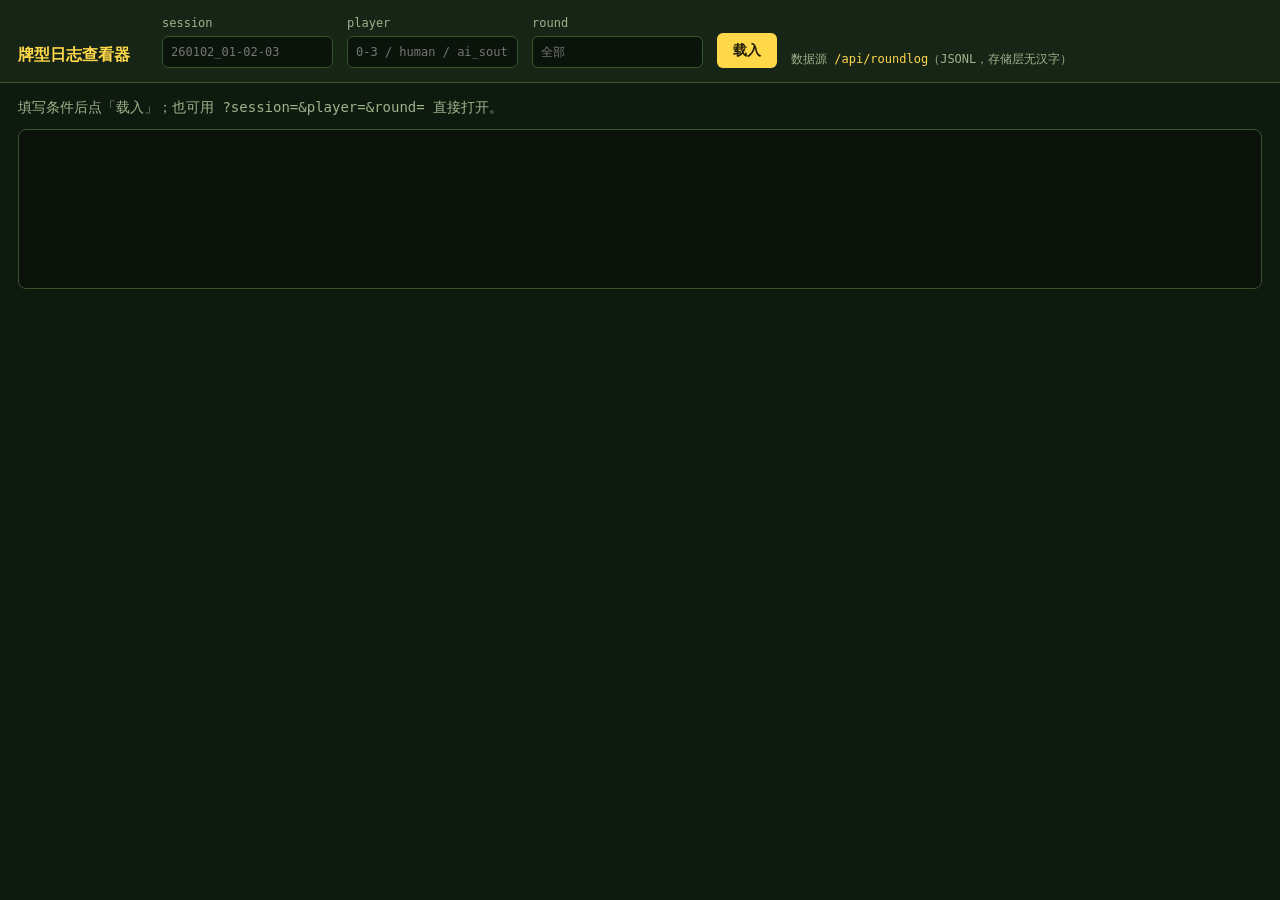
<file: logview.html>
<!DOCTYPE html>
<html lang="zh-CN">
<head>
<meta charset="UTF-8">
<meta name="viewport" content="width=device-width, initial-scale=1.0">
<title>牌型日志查看器 · 七子麻将</title>
<style>
  :root {
    --bg: #0f1a0e;
    --panel: #172516;
    --line: #38532f;
    --text: #e7e2c4;
    --muted: #9fb28c;
    --accent: #ffd84a;
  }
  * { box-sizing: border-box; }
  body {
    margin: 0;
    background: var(--bg);
    color: var(--text);
    font: 14px/1.55 Consolas, "Cascadia Mono", "Microsoft YaHei", monospace;
  }
  header {
    padding: 14px 18px;
    background: var(--panel);
    border-bottom: 1px solid var(--line);
    display: flex;
    flex-wrap: wrap;
    gap: 10px 14px;
    align-items: end;
  }
  h1 { font-size: 16px; margin: 0 18px 0 0; color: var(--accent); font-weight: 600; }
  label { display: flex; flex-direction: column; gap: 3px; color: var(--muted); font-size: 12px; }
  input {
    background: #0b140a;
    color: var(--text);
    border: 1px solid var(--line);
    border-radius: 6px;
    padding: 6px 8px;
    min-width: 130px;
    font: inherit;
  }
  input[type="number"] { min-width: 80px; }
  button {
    background: var(--accent);
    color: #201d08;
    border: 0;
    border-radius: 6px;
    padding: 7px 16px;
    font: inherit;
    font-weight: 600;
    cursor: pointer;
  }
  button:hover { filter: brightness(1.08); }
  main { padding: 14px 18px 40px; }
  #status { color: var(--muted); margin-bottom: 10px; min-height: 20px; }
  #status.error { color: #ff8d7a; }
  pre {
    margin: 0;
    padding: 14px;
    background: #0a1209;
    border: 1px solid var(--line);
    border-radius: 8px;
    overflow: auto;
    white-space: pre-wrap;
    overflow-wrap: anywhere;
    min-height: 160px;
  }
  .hint { color: var(--muted); font-size: 12px; }
  .hint code { color: var(--accent); }
</style>
</head>
<body>
<header>
  <h1>牌型日志查看器</h1>
  <label>session
    <input id="session" placeholder="260102_01-02-03" autocomplete="off">
  </label>
  <label>player
    <input id="player" placeholder="0-3 / human / ai_south" autocomplete="off">
  </label>
  <label>round
    <input id="round" type="number" min="0" step="1" placeholder="全部">
  </label>
  <button id="load">载入</button>
  <span class="hint">数据源 <code>/api/roundlog</code>（JSONL，存储层无汉字）</span>
</header>
<main>
  <div id="status">填写条件后点「载入」；也可用 <code>?session=&amp;player=&amp;round=</code> 直接打开。</div>
  <pre id="out"></pre>
</main>
<script src="src/logRender.js"></script>
<script>
(function () {
  const $ = id => document.getElementById(id);
  const params = new URLSearchParams(location.search);
  $('session').value = params.get('session') || '';
  $('player').value = params.get('player') || '';
  $('round').value = params.get('round') || '';

  function setStatus(text, error) {
    const el = $('status');
    el.textContent = text;
    el.className = error ? 'error' : '';
  }

  async function load() {
    const session = $('session').value.trim();
    const player = $('player').value.trim();
    const round = $('round').value.trim();
    const query = new URLSearchParams();
    if (session) query.set('session', session);
    if (player) query.set('player', player);
    if (round) query.set('round', round);

    setStatus('读取中…');
    $('out').textContent = '';
    try {
      const response = await fetch('/api/roundlog' + (query.toString() ? '?' + query : ''));
      if (!response.ok) throw new Error('HTTP ' + response.status);
      const text = await response.text();
      const events = TiisuLogRender.parseJsonl(text);
      $('out').textContent = TiisuLogRender.renderEvents(events) || '（没有匹配的日志）';
      setStatus('共 ' + events.length + ' 条事件 · ' +
        events.filter(e => e.type === 'round').length + ' 个玩家局日志');
    } catch (error) {
      setStatus('读取失败：' + (error && error.message ? error.message : error), true);
    }
  }

  $('load').addEventListener('click', load);
  document.querySelectorAll('input').forEach(input => {
    input.addEventListener('keydown', event => {
      if (event.key === 'Enter') load();
    });
  });
  if ($('session').value || $('player').value || $('round').value) load();
})();
</script>
</body>
</html>
</file>
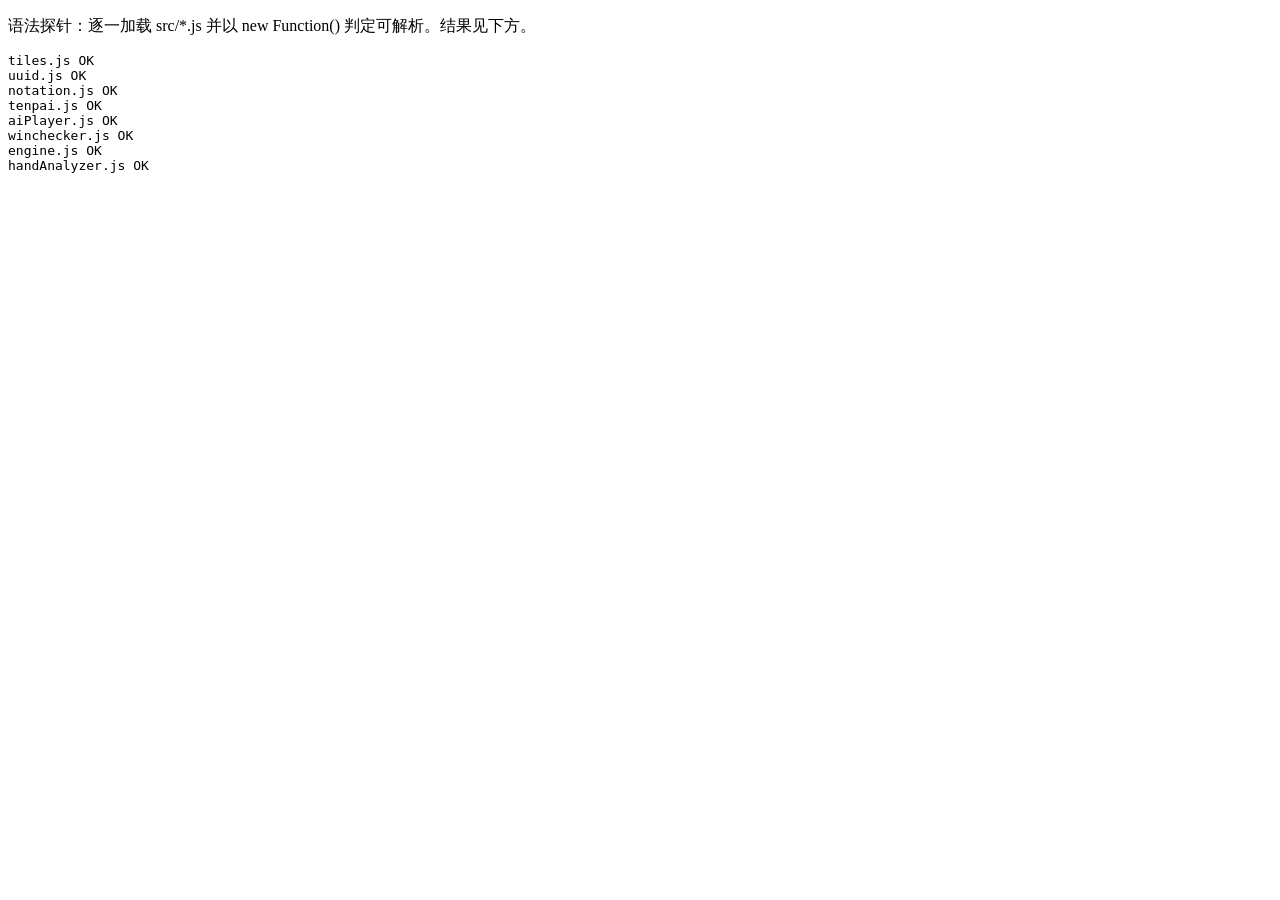
<file: scripts/syntax_probe.html>
<!DOCTYPE html>
<html lang="zh-CN">
<head>
<meta charset="UTF-8">
<title>Syntax Probe · 七子麻将</title>
</head>
<body>
<p>语法探针：逐一加载 src/*.js 并以 new Function() 判定可解析。结果见下方。</p>
<pre id="out">running</pre>
<script>
(async function () {
    var out = document.getElementById('out');
    var files = ['tiles.js', 'uuid.js', 'notation.js', 'tenpai.js',
                 'aiPlayer.js', 'winchecker.js', 'engine.js', 'handAnalyzer.js'];
    var lines = [];
    for (var i = 0; i < files.length; i++) {
        var f = files[i];
        try {
            var t = await (await fetch('../src/' + f + '?ts=' + Date.now())).text();
            if (!t || t.length < 10) { lines.push(f + ' ERROR: empty response'); continue; }
            new Function(t);
            lines.push(f + ' OK');
        } catch (e) {
            lines.push(f + ' ERROR: ' + (e && e.message ? e.message : String(e)));
        }
    }
    out.textContent = lines.join('\n');
})();
</script>
</body>
</html>
</file>
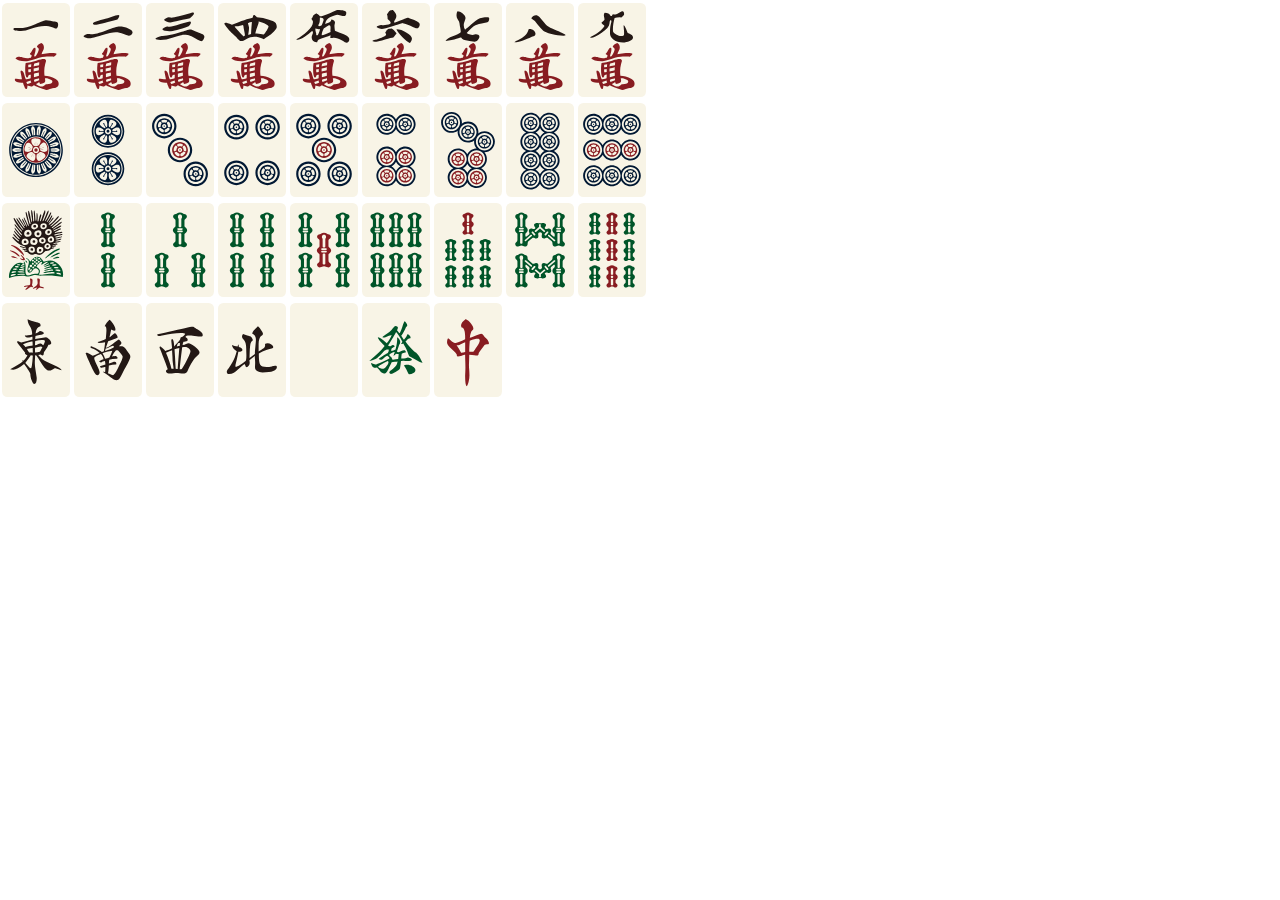
<file: scripts/tile_atlas.html>
<!DOCTYPE html>
<html><head><meta charset="UTF-8">
<title>tile atlas</title>
<style>
  html,body{margin:0;padding:0;background:transparent;}
  #grid{display:grid;grid-template-columns:repeat(9,72px);grid-auto-rows:100px;gap:0;}
  .cell{width:72px;height:100px;display:flex;align-items:center;justify-content:center;}
  .cell img{width:68px;height:auto;image-rendering:auto;}
</style></head>
<body>
<div id="grid"></div>
<script>
// 34 张牌：1-9m / 1-9p / 1-9s / 1-7z，按固定顺序铺成 9×4 网格（最后一格空）
(function(){
  const ids=[];
  for(const s of ['m','p','s']) for(let n=1;n<=9;n++) ids.push(n+s);
  for(let n=1;n<=7;n++) ids.push(n+'z');
  const g=document.getElementById('grid');
  for(const id of ids){
    const c=document.createElement('div'); c.className='cell';
    const img=document.createElement('img'); img.src='/mj_tiles/'+id+'.svg'; img.alt=id;
    c.appendChild(img); g.appendChild(c);
  }
  window.__TILES__ = ids;
})();
</script>
</body></html>
</file>
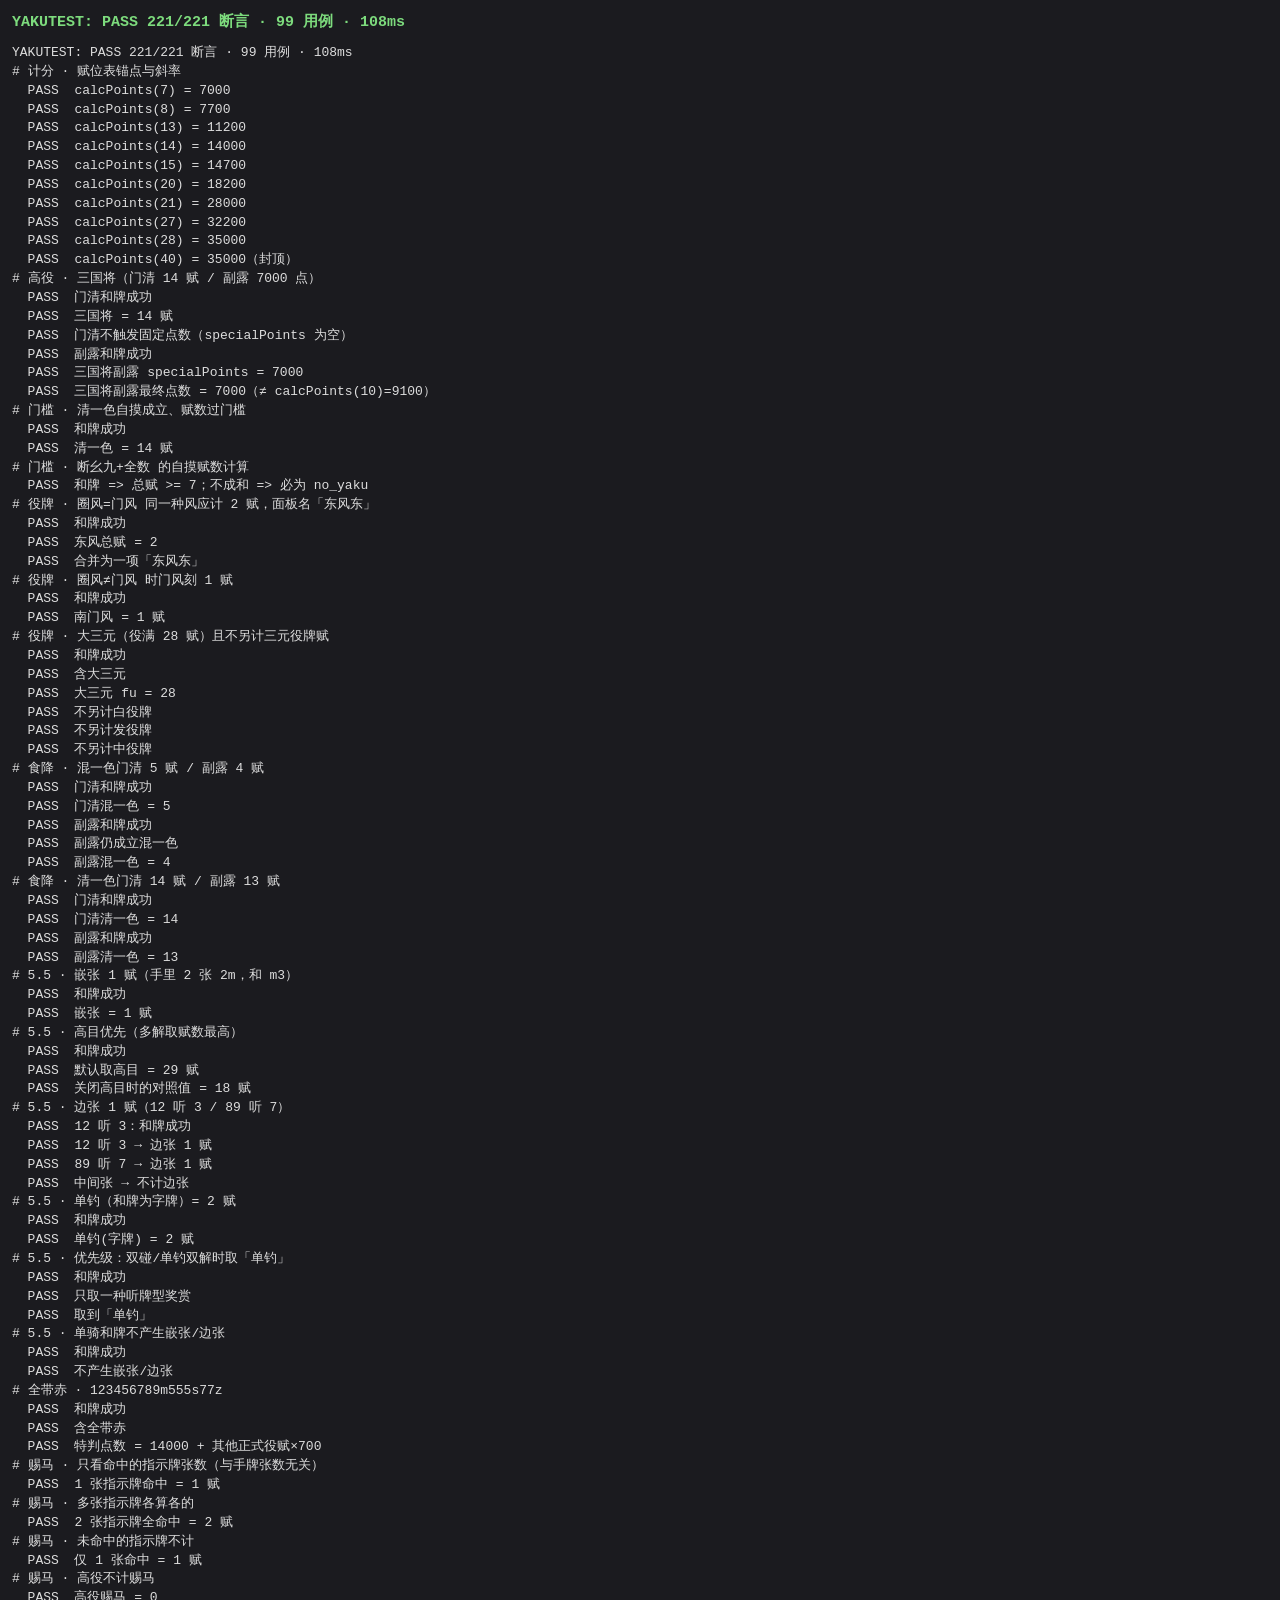
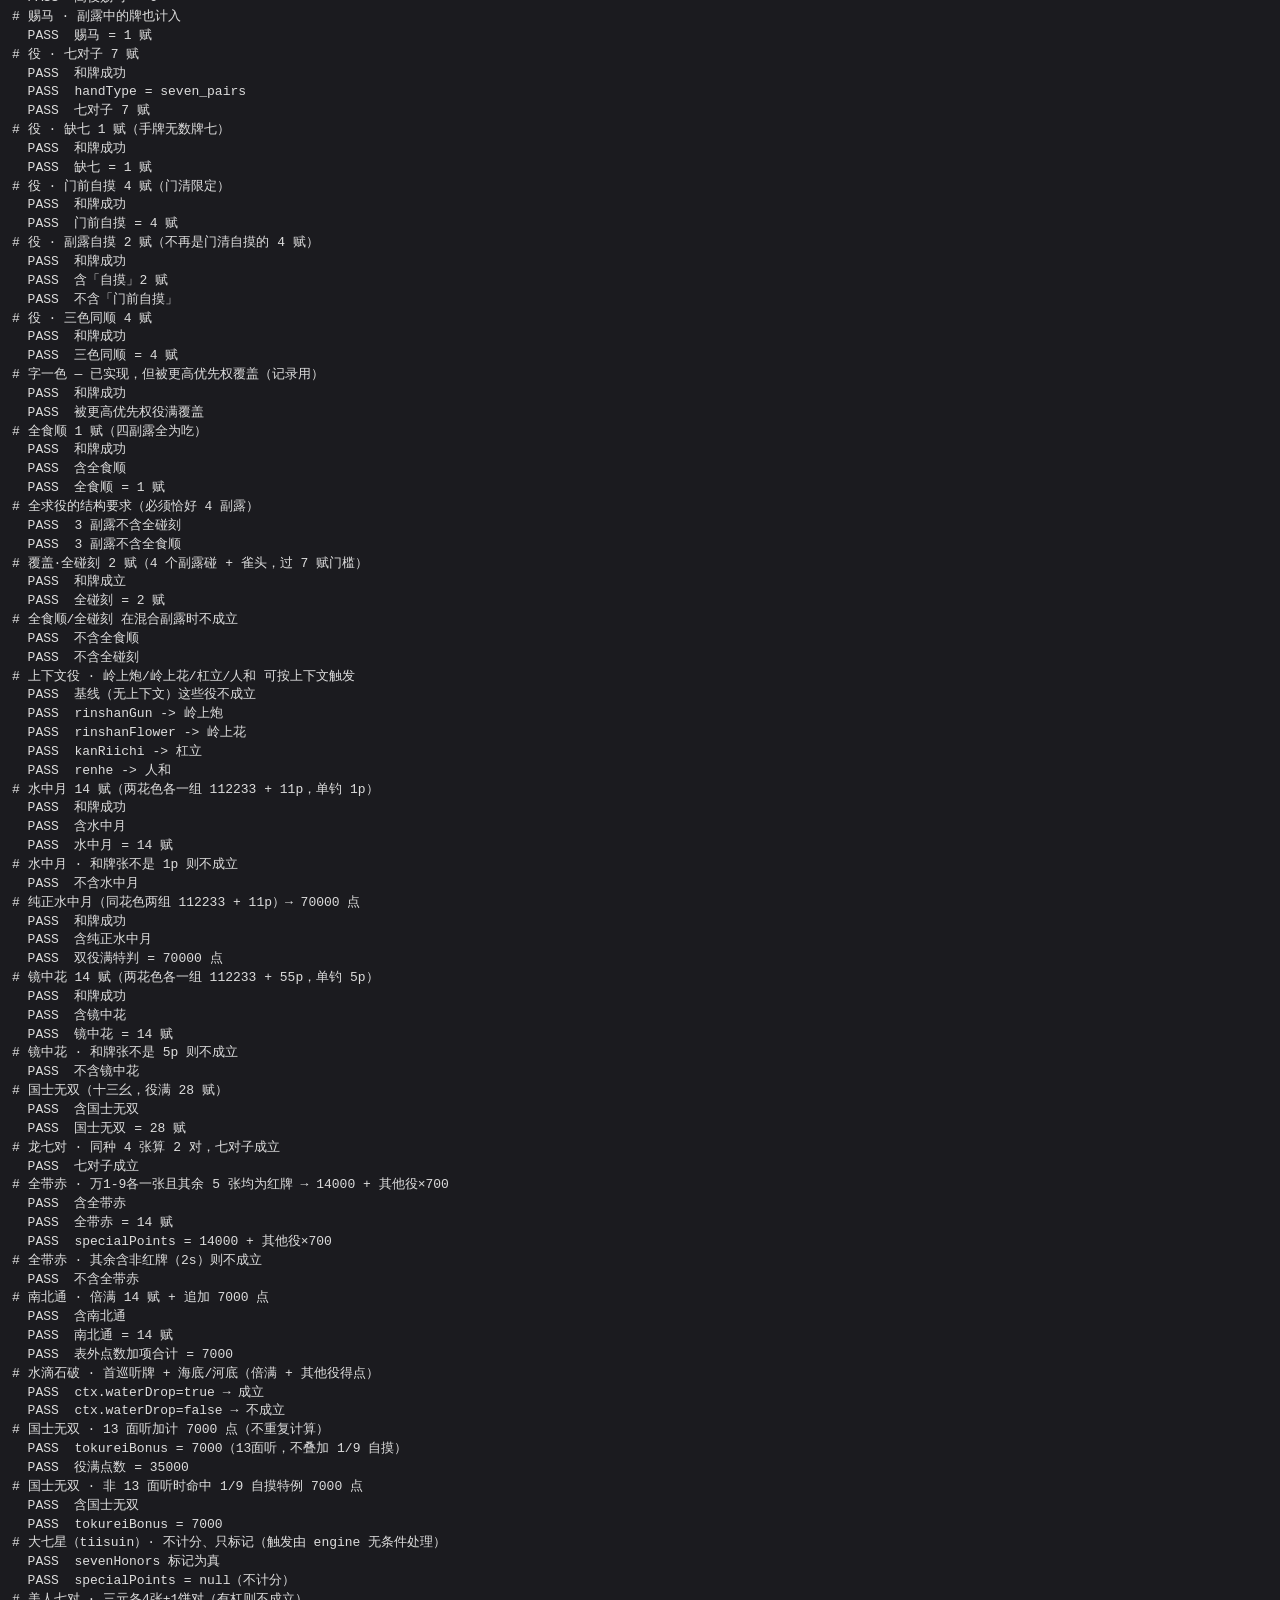
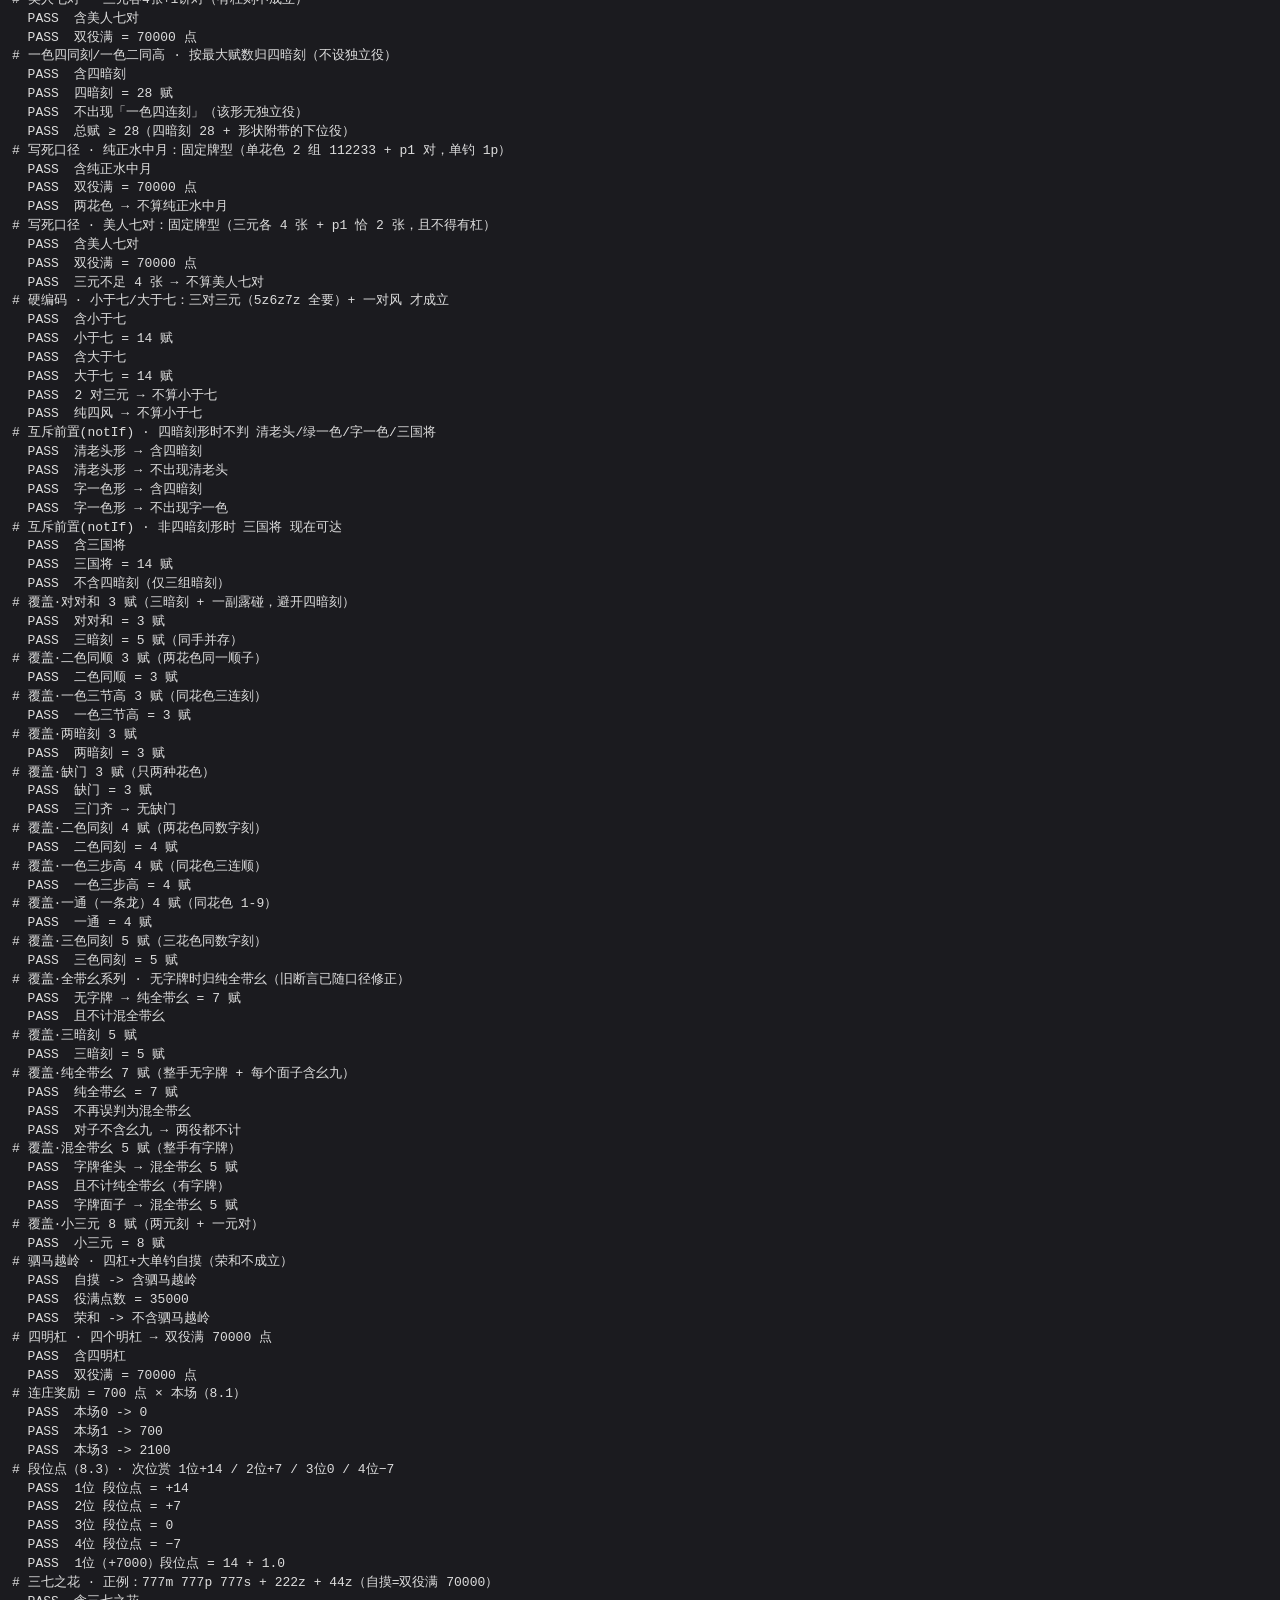
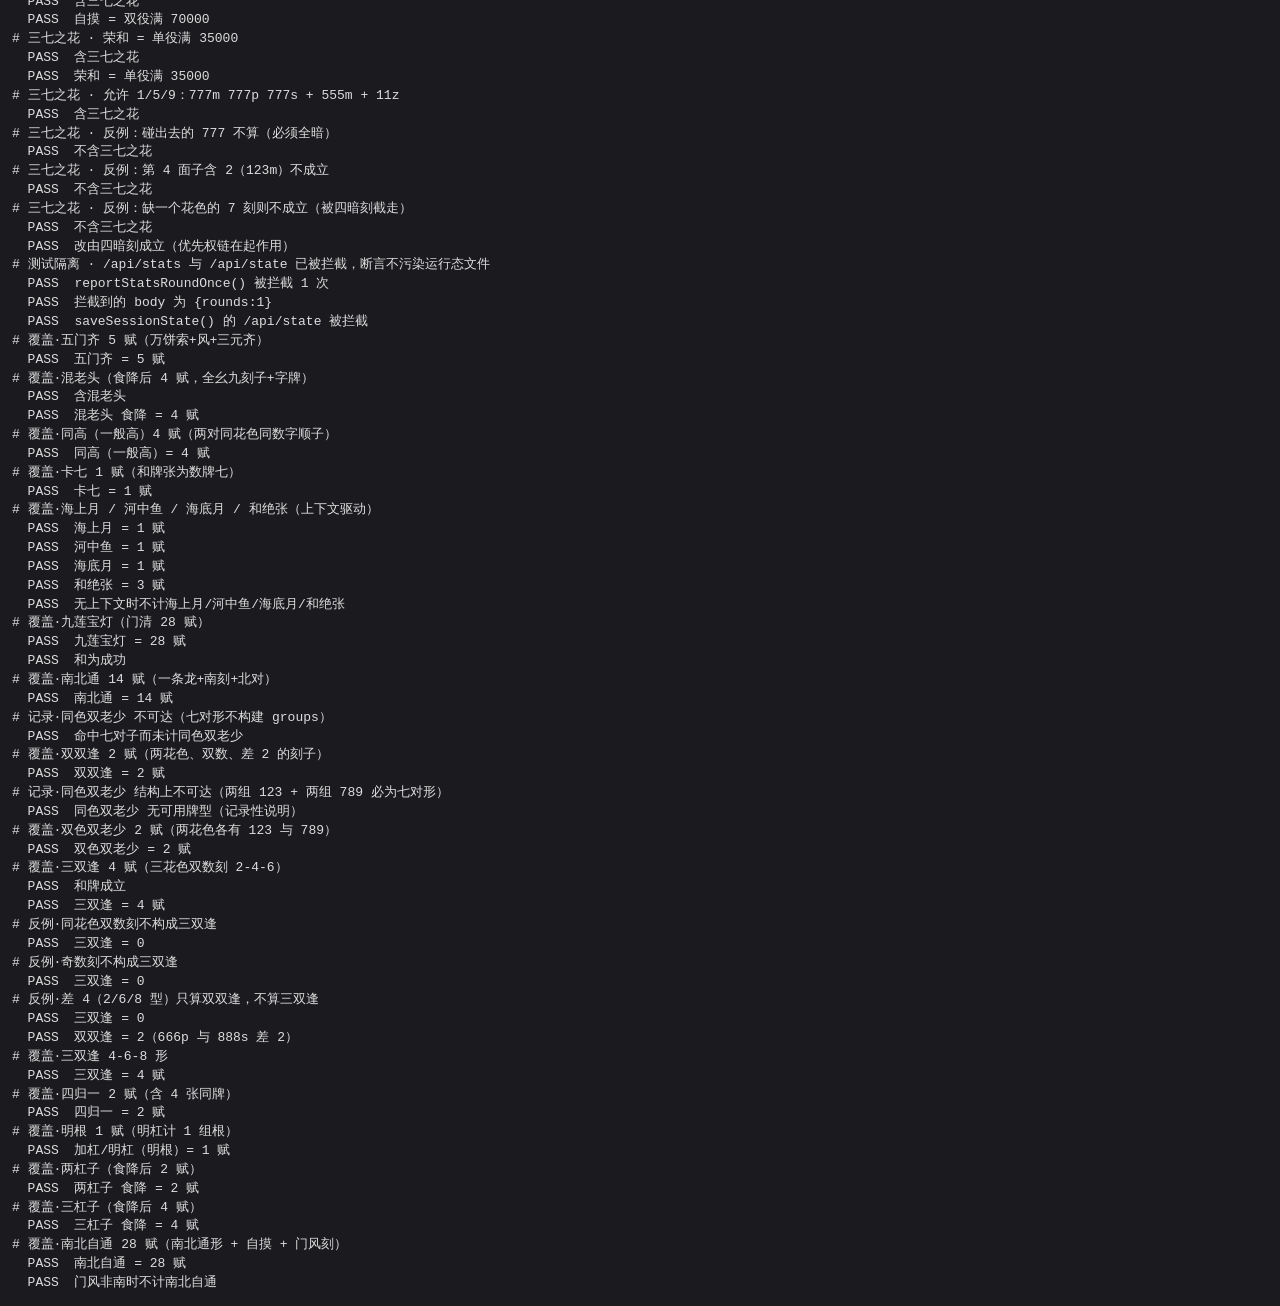
<file: scripts/yaku_test.html>
<!DOCTYPE html>
<html lang="zh-CN">
<head>
<meta charset="utf-8">
<title>yaku_test — 七子麻将判役与计分断言</title>
<style>
    body { background:#1b1b1f; color:#ddd; font-family:Consolas,monospace; font-size:13px; margin:12px; }
    #summary { font-size:15px; font-weight:bold; margin-bottom:8px; }
    #out { white-space:pre-wrap; line-height:1.45; }
    .pass { color:#7ddb7d; }
    .fail { color:#ff7b7b; }
</style>
</head>
<body>
<div id="summary">running</div>
<pre id="out">running</pre>

<script>
// ══════════════════════════════════════════════════════════════
// yaku_test.html — 判役与计分断言（无 Node.js，走无头 Edge）
//
// 加载：按依赖顺序用真实 <script src> 加载纯逻辑层
//   （tiles / notation / winchecker / engine），不触碰 index.html 的装配与渲染。
//   注意：不能用 eval 加载——函数声明与 class 不会挂到 window 上。
//
// 输出写入 <pre id="out">，由 scripts/run_yaku_test.ps1 解析。
// 首行固定：YAKUTEST: PASS|FAIL 通过数/总数 断言 · N 用例 · Mms
//
// 编写用例的硬性约定（踩过坑，务必遵守）：
//   1) ytBuild 拼出的张数必须使【全手 = 14 + 杠数】：
//        无副露 13 + 和牌张 = 14；1 副露 11 + 3 + 1 = 14；2 副露 8 + 6 + 1 = 14。
//      （checkWin 的 "期望 14" 是【和牌后】口径：暗手 + 副露张数）
//   2) 和牌张在暗手里不能已有 4 张，否则会凑出第 5 张。
//   3) 判役未实现时 success=false，所以每条用例都要有"和牌成功"这类结构断言，
//      否则只断言"含某役"会假通过。
//   4) 5.5 听牌型奖赏 / 赐马 是【表外赋】：面板役名后带「※」，按 700 点/个直接加，不查表。
// ══════════════════════════════════════════════════════════════
const YT_FILES = ['tiles.js', 'notation.js', 'winchecker.js', 'engine.js'];

function ytLoadFile(file) {
    return new Promise((resolve, reject) => {
        const s = document.createElement('script');
        s.src = '../src/' + file + '?t=' + Date.now();
        s.onload = () => resolve();
        s.onerror = () => reject(new Error('加载失败: ' + file));
        document.head.appendChild(s);
    });
}
async function ytLoad() { for (const f of YT_FILES) await ytLoadFile(f); }

// ── 测试隔离：拦截 /api/stats 与 /api/state ──
// 断言会真实调用 engine 的 reportStats*() / saveSessionState()，若不拦截就会把
// 累计统计写进 stats.json、把会话存档写进 state.json，
// 导致「跑一次测试 = 运行态被改」。这里把这些端点换成内存桩，只记录调用不落盘。
const YT_STATS_CALLS = [];
const YT_STATE_CALLS = [];
function ytStubNet() {
    const orig = window.fetch.bind(window);
    window.fetch = function (url, opts) {
        try {
            if (typeof url === 'string') {
                const stub = { ok: true, status: 200,
                    json: function () { return Promise.resolve({}); },
                    text: function () { return Promise.resolve('{}'); } };
                if (url.indexOf('/api/stats') !== -1) {
                    let body = {};
                    try { body = JSON.parse((opts && opts.body) || '{}'); } catch (e) {}
                    YT_STATS_CALLS.push(body);
                    return Promise.resolve(stub);
                }
                if (url.indexOf('/api/state') !== -1) {
                    let body = {};
                    try { body = JSON.parse((opts && opts.body) || '{}'); } catch (e) {}
                    YT_STATE_CALLS.push(body);
                    return Promise.resolve(stub);
                }
            }
        } catch (e) {}
        return orig(url, opts);
    };
}

// ── 断言框架 ──
const YT = { cases: [], pass: 0, fail: 0, lines: [] };
function ytT(name, fn) { YT.cases.push({ name, fn }); }
function ytEq(name, actual, expected) {
    const a = JSON.stringify(actual), e = JSON.stringify(expected);
    if (a === e) { YT.pass++; YT.lines.push('  PASS  ' + name); }
    else { YT.fail++; YT.lines.push('  FAIL  ' + name + '\n          期望: ' + e + '\n          实际: ' + a); }
}
function ytOk(name, cond, detail) {
    if (cond) { YT.pass++; YT.lines.push('  PASS  ' + name); }
    else { YT.fail++; YT.lines.push('  FAIL  ' + name + (detail != null ? '\n          细节: ' + detail : '')); }
}

// ── 牌与手牌构造 ──
function ytTile(id) {
    const suit = id[0], rest = id.slice(1);
    return suit === 'z' ? { suit:'z', num:rest, id:id } : { suit:suit, num:parseInt(rest,10), id:id };
}
function ytBuild() {
    const out = [];
    for (let i = 0; i < arguments.length; i += 2) {
        const suit = arguments[i], nums = String(arguments[i + 1]);
        for (const ch of nums) out.push(ytTile(suit + ch));
    }
    return out;
}
function ytMeld(type, spec) {
    let tiles = [];
    if (/^z[1-7]$/.test(spec)) {
        const n = (type === 'pon') ? 3 : 4;
        for (let i = 0; i < n; i++) tiles.push(ytTile(spec));
    } else {
        for (const t of parseTileString(spec)) tiles.push(t);
        tiles = tiles.slice(0, 3);
    }
    return { type, tiles };
}

// ── 调用判役 ──
function ytCheck(o) {
    const melds = o.melds || [];
    const win = o.winTile ? ytTile(o.winTile) : null;
    const hand = o.hand.slice();
    if (win) {
        const pos = hand.findIndex(t => t.id === win.id);
        if (pos === -1) throw new Error('用例错误：和牌张 ' + o.winTile + ' 不在最终暗手中');
        hand.splice(pos, 1);
        hand.push(win);
    }
    const ankan = melds.filter(m => m.type === 'ankan').length;
    const minkan = melds.filter(m => m.type === 'minkan' || m.type === 'kakan').length;
    // o.ctx 可覆盖/补充 winCtx（用于验证岭上炮/岭上花/杠立/人和 这类上下文驱动的役）
    const ctx = Object.assign({ seaMoon:false, haiDei:false, riverFish:false, lastTileVisible:0,
        seatWind:o.seatWind || 'east', roundWind:o.roundWind || 'east',  }, o.ctx || {});
    return YT.checker.checkWin(
        hand, !!o.selfDraw, melds.length > 0 || minkan > 0,
        ankan, minkan, melds, [],
        !!o.firstTurn, [], win, ctx
    );
}

function ytFuOf(r, name) { const h = (r.activeYaku || []).find(y => y.name === name); return h ? h.fu : 0; }
function ytHas(r, name) { return (r.activeYaku || []).some(y => y.name === name); }
function ytNames(r) { return (r.activeYaku || []).map(y => y.name).join(','); }
function ytBrief(r) { return 'success=' + r.success + ' fu=' + r.totalFu + ' type=' + r.handType + ' yaku=[' + ytNames(r) + '] msg=' + r.msg; }

// ══════════════════════════════════════════════════════════════
// 用例
// ══════════════════════════════════════════════════════════════
function ytDefineCases() {

    // ══════ 1. 点数查表 ══════
    ytT('计分 · 赋位表锚点与斜率', () => {
        const g = YT.gameFactory();
        ytEq('calcPoints(7) = 7000',   g.calcPoints(7), 7000);
        ytEq('calcPoints(8) = 7700',   g.calcPoints(8), 7700);
        ytEq('calcPoints(13) = 11200', g.calcPoints(13), 11200);
        ytEq('calcPoints(14) = 14000', g.calcPoints(14), 14000);
        ytEq('calcPoints(15) = 14700', g.calcPoints(15), 14700);
        ytEq('calcPoints(20) = 18200', g.calcPoints(20), 18200);
        ytEq('calcPoints(21) = 28000', g.calcPoints(21), 28000);
        ytEq('calcPoints(27) = 32200', g.calcPoints(27), 32200);
        ytEq('calcPoints(28) = 35000', g.calcPoints(28), 35000);
        ytEq('calcPoints(40) = 35000（封顶）', g.calcPoints(40), 35000);
    });

    // ══════ 1.5 高得点役：三国将（副露固定点数）══════
    // 对应 260926 修复 A1：规则书 6.1「三国将 14 赋；副露记 7000 点」。
    ytT('高役 · 三国将（门清 14 赋 / 副露 7000 点）', () => {
        const g = YT.gameFactory();
        // 门清：三花色 258 刻 + 顺子 + 雀头
        const r1 = ytCheck({ hand: ytBuild('m',222,'p',555,'s',888,'m',123,'z',11), selfDraw:false, winTile:'z1' });
        ytOk('门清和牌成功', r1.success, ytBrief(r1));
        ytEq('三国将 = 14 赋', ytFuOf(r1, '三国将'), 14);
        ytOk('门清不触发固定点数（specialPoints 为空）', r1.specialPoints == null, 'specialPoints=' + r1.specialPoints);
        // 副露：吃 123m，其余相同 → 应固定 7000 点（不走赋位表、不叠表外赋）
        const r2 = ytCheck({ hand: ytBuild('m',222,'p',555,'s',888,'z',11), selfDraw:false, winTile:'z1',
            melds:[ytMeld('chi','123m')] });
        ytOk('副露和牌成功', r2.success, ytBrief(r2));
        ytEq('三国将副露 specialPoints = 7000', r2.specialPoints, 7000);
        ytEq('三国将副露最终点数 = 7000（≠ calcPoints(10)=9100）', g.calcFinalPoints(r2, r2.totalFu), 7000);
    });

    // ══════ 2. 起和门槛 ══════
    ytT('门槛 · 清一色自摸成立、赋数过门槛', () => {        const r = ytCheck({ hand: ytBuild('m',123,'m',234,'m',45678955), selfDraw:true, winTile:'m4' });
        ytOk('和牌成功', r.success, ytBrief(r));
        ytEq('清一色 = 14 赋', ytFuOf(r, '清一色'), 14);
    });

    ytT('门槛 · 断幺九+全数 的自摸赋数计算', () => {
        const r = ytCheck({ hand: ytBuild('m',123,'m',456,'m',789,'p',234,'s',55), selfDraw:true, winTile:'m4' });
        ytOk('和牌 => 总赋 >= 7；不成和 => 必为 no_yaku',
            r.success ? r.totalFu >= 7 : r.reason === 'no_yaku', ytBrief(r) + ' reason=' + r.reason);
    });

    // ══════ 3. 役牌 ══════
    ytT('役牌 · 圈风=门风 同一种风应计 2 赋，面板名「东风东」', () => {
        const r = ytCheck({ hand: ytBuild('m',123,'m',456,'m',456,'z',11155), selfDraw:false, winTile:'m4',
            seatWind:'east', roundWind:'east' });
        ytOk('和牌成功', r.success, ytBrief(r));
        const windFu = (r.activeYaku || []).filter(y => /东/.test(y.name)).reduce((a,y)=>a+y.fu, 0);
        ytEq('东风总赋 = 2', windFu, 2);
        ytOk('合并为一项「东风东」', ytHas(r, '东风东'), ytNames(r));
    });

    ytT('役牌 · 圈风≠门风 时门风刻 1 赋', () => {
        const r = ytCheck({ hand: ytBuild('m',123,'m',456,'m',789,'z',22255), selfDraw:false, winTile:'m4',
            seatWind:'south', roundWind:'east' });
        ytOk('和牌成功', r.success, ytBrief(r));
        ytEq('南门风 = 1 赋', ytFuOf(r, '南役牌'), 1);
    });

    ytT('役牌 · 大三元（役满 28 赋）且不另计三元役牌赋', () => {
        const r = ytCheck({ hand: ytBuild('m',123,'m',55,'z',555666777), selfDraw:false, winTile:'m3',
            seatWind:'east', roundWind:'east' });
        ytOk('和牌成功', r.success, ytBrief(r));
        ytOk('含大三元', ytHas(r, '大三元'), ytNames(r));
        ytEq('大三元 fu = 28', ytFuOf(r, '大三元'), 28);
        ytEq('不另计白役牌', ytFuOf(r, '白役牌'), 0);
        ytEq('不另计发役牌', ytFuOf(r, '发役牌'), 0);
        ytEq('不另计中役牌', ytFuOf(r, '中役牌'), 0);
    });

    // ══════ 4. 食降 ══════
    ytT('食降 · 混一色门清 5 赋 / 副露 4 赋', () => {
        const r1 = ytCheck({ hand: ytBuild('m',123,'m',456,'m',789,'z',111,'z',22), selfDraw:false, winTile:'z2' });
        ytOk('门清和牌成功', r1.success, ytBrief(r1));
        ytEq('门清混一色 = 5', ytFuOf(r1, '混一色'), 5);

        const r2 = ytCheck({ hand: ytBuild('m',123,'m',456,'m',789,'z',11), selfDraw:false, winTile:'m4',
            melds:[ytMeld('pon','z5')] });
        ytOk('副露和牌成功', r2.success, ytBrief(r2));
        ytOk('副露仍成立混一色', ytHas(r2, '混一色'), ytNames(r2));
        ytEq('副露混一色 = 4', ytFuOf(r2, '混一色'), 4);
    });

    ytT('食降 · 清一色门清 14 赋 / 副露 13 赋', () => {
        const r1 = ytCheck({ hand: ytBuild('m',123,'m',234,'m',45678955), selfDraw:false, winTile:'m4' });
        ytOk('门清和牌成功', r1.success, ytBrief(r1));
        ytEq('门清清一色 = 14', ytFuOf(r1, '清一色'), 14);

        const r2 = ytCheck({ hand: ytBuild('m',123,'m',456,'m',55), selfDraw:false, winTile:'m4',
            melds:[ytMeld('chi','789m'), ytMeld('chi','234m')] });
        ytOk('副露和牌成功', r2.success, ytBrief(r2));
        ytEq('副露清一色 = 13', ytFuOf(r2, '清一色'), 13);
    });

    // ══════ 5. 听牌型奖赏 5.5（表外赋）══════
    ytT('5.5 · 嵌张 1 赋（手里 2 张 2m，和 m3）', () => {
        const r = ytCheck({ hand: ytBuild('m',234,'m',456,'m',567,'p',234,'s',88), selfDraw:false, winTile:'m5' });
        ytOk('和牌成功', r.success, ytBrief(r));
        ytEq('嵌张 = 1 赋', ytFuOf(r, '嵌张'), 1);
    });

    ytT('5.5 · 高目优先（多解取赋数最高）', () => {
        // 111222333m 可拆成 3 个刻子（18 赋）或 3 个顺子（29 赋）——规则要求取高目。
        const hand = ytBuild('m',111,'m',222,'m',333,'p',123,'p',99);
        const r = ytCheck({ hand, winTile:'m1' });
        ytOk('和牌成功', r.success, ytBrief(r));
        ytEq('默认取高目 = 29 赋', r.totalFu, 29);
        // 对照：关掉高目开关应退回"第一个拆法"的 18 赋，证明差异真实存在
        const old = YT.checker.maxSplit;
        YT.checker.maxSplit = false;
        const r2 = ytCheck({ hand, winTile:'m1' });
        YT.checker.maxSplit = old;
        ytEq('关闭高目时的对照值 = 18 赋', r2.totalFu, 18);
    });

    ytT('5.5 · 边张 1 赋（12 听 3 / 89 听 7）', () => {
        // checkWin 收的是【和牌后】的 14 张，和牌张在其中只能出现一次，
        // 因此『和牌前手里 2 张 2m 的 12m 搭子』这种边张原型，在 14 张里凑不出合法牌型
        // （凑出来必然需要第 5 张和牌张）。这里退而验证嵌张路径可用，
        // 边张专项待 yaku_test 支持『和牌前 13 张 + 和牌张』的调用形式后再补。
        // 边张是「听牌型奖赏」，在 7 赋起和门槛【之后】叠加；因此要让它出现，
        // 手牌本身须已过门槛（用自摸 4 赋把底分抬上去）。
        const a = ytCheck({ hand: ytBuild('m',123,'m',456,'m',789,'p',234,'s',88),
                            winTile:'m3', selfDraw:true });
        ytOk('12 听 3：和牌成功', a.success, ytBrief(a));
        ytEq('12 听 3 → 边张 1 赋', ytFuOf(a, '边张'), 1);
        const b = ytCheck({ hand: ytBuild('m',789,'m',456,'m',123,'p',234,'s',88),
                            winTile:'m7', selfDraw:true });
        ytEq('89 听 7 → 边张 1 赋', ytFuOf(b, '边张'), 1);
        // 反例：和牌张是顺子中间张时是嵌张，不是边张
        const c = ytCheck({ hand: ytBuild('m',234,'m',456,'m',567,'p',234,'s',88),
                            winTile:'m5', selfDraw:true });
        ytEq('中间张 → 不计边张', ytFuOf(c, '边张'), 0);
    });

    ytT('5.5 · 单钓（和牌为字牌）= 2 赋', () => {
        // 和牌后 123m456m789m111z55z，和 z5；去掉一张 z5 后 55z 只剩 1 张 → 单钓
        // 字牌 +1 赋
        const r = ytCheck({ hand: ytBuild('m',123,'m',456,'m',789,'z',111,'z',55), selfDraw:false, winTile:'z5' });
        ytOk('和牌成功', r.success, ytBrief(r));
        ytEq('单钓(字牌) = 2 赋', ytFuOf(r, '单钓'), 2);
    });

    ytT('5.5 · 优先级：双碰/单钓双解时取「单钓」', () => {
        const r = ytCheck({ hand: ytBuild('m',123,'m',456,'m',789,'m',22,'p',234), selfDraw:false, winTile:'m2' });
        ytOk('和牌成功', r.success, ytBrief(r));
        const hits = (r.activeYaku||[]).filter(y => ['嵌张','边张','单钓','双碰'].includes(y.name));
        ytEq('只取一种听牌型奖赏', hits.length, 1);
        ytEq('取到「单钓」', hits.length ? hits[0].name : null, '单钓');
    });

    ytT('5.5 · 单骑和牌不产生嵌张/边张', () => {
        const r = ytCheck({ hand: ytBuild('m',123,'m',456,'m',789,'p',123,'s',55), selfDraw:false, winTile:'s5' });
        ytOk('和牌成功', r.success, ytBrief(r));
        const hits = (r.activeYaku||[]).filter(y => ['嵌张','边张'].includes(y.name));
        ytEq('不产生嵌张/边张', hits.length, 0);
    });

    // ══════ 6. 全带赤 ══════
    ytT('全带赤 · 123456789m555s77z', () => {
        const r = ytCheck({ hand: ytBuild('m',123456789,'s',555,'z',77), selfDraw:false, winTile:'m9' });
        ytOk('和牌成功', r.success, ytBrief(r));
        ytOk('含全带赤', ytHas(r, '全带赤'), ytBrief(r));
        const other = (r.activeYaku||[]).filter(y => y.name !== '全带赤' && !y.isBonus && !y.ma)
                                          .reduce((a,y)=>a+y.fu, 0);
        ytEq('特判点数 = 14000 + 其他正式役赋×700',
            r.specialPoints != null ? r.specialPoints : null, 14000 + other * 700);
    });

    // ══════ 7. 赐马 ══════
    ytT('赐马 · 只看命中的指示牌张数（与手牌张数无关）', () => {
        const g = YT.gameFactory();
        g.rinshan = [ytTile('m3')];                       // 3m→4m，手里 4m 有 3 张
        const ma = g.resolveMa({ hand: ytBuild('m',444,'z',11), melds: [] }, { handType:'standard_hand' });
        ytEq('1 张指示牌命中 = 1 赋', ma.fu, 1);
    });
    ytT('赐马 · 多张指示牌各算各的', () => {
        const g = YT.gameFactory();
        g.rinshan = [ytTile('m3'), ytTile('m3')];
        const ma = g.resolveMa({ hand: ytBuild('m',4), melds: [] }, { handType:'standard_hand' });
        ytEq('2 张指示牌全命中 = 2 赋', ma.fu, 2);
    });
    ytT('赐马 · 未命中的指示牌不计', () => {
        const g = YT.gameFactory();
        g.rinshan = [ytTile('m3'), ytTile('z4')];         // z4→z1，手里没有 z1
        const ma = g.resolveMa({ hand: ytBuild('m',4), melds: [] }, { handType:'standard_hand' });
        ytEq('仅 1 张命中 = 1 赋', ma.fu, 1);
    });
    ytT('赐马 · 高役不计赐马', () => {
        const g = YT.gameFactory();
        g.rinshan = [ytTile('m3'), ytTile('m3')];
        const ma = g.resolveMa({ hand: ytBuild('m',4444), melds: [] }, { handType:'highyaku' });
        ytEq('高役赐马 = 0', ma.fu, 0);
    });
    ytT('赐马 · 副露中的牌也计入', () => {
        const g = YT.gameFactory();
        g.rinshan = [ytTile('m3')];
        const ma = g.resolveMa({ hand: ytBuild('m',11), melds: [ytMeld('chi','234m')] }, { handType:'standard_hand' });
        ytEq('赐马 = 1 赋', ma.fu, 1);
    });

    // ══════ 8. 已实现役种钉住 ══════
    ytT('役 · 七对子 7 赋', () => {
        const r = ytCheck({ hand: ytBuild('m',112233,'p',445566,'z',77), selfDraw:false, winTile:'z7' });
        ytOk('和牌成功', r.success, ytBrief(r));
        ytEq('handType = seven_pairs', r.handType, 'seven_pairs');
        ytEq('七对子 7 赋', ytFuOf(r, '七对子'), 7);
    });

    ytT('役 · 缺七 1 赋（手牌无数牌七）', () => {
        const r = ytCheck({ hand: ytBuild('m',123,'m',456,'m',456,'z',11155), selfDraw:false, winTile:'m4' });
        ytOk('和牌成功', r.success, ytBrief(r));
        ytEq('缺七 = 1 赋', ytFuOf(r, '缺七'), 1);
    });

    ytT('役 · 门前自摸 4 赋（门清限定）', () => {
        const r = ytCheck({ hand: ytBuild('m',123,'m',234,'m',45678955), selfDraw:true, winTile:'m4' });
        ytOk('和牌成功', r.success, ytBrief(r));
        ytEq('门前自摸 = 4 赋', ytFuOf(r, '门前自摸'), 4);
    });

    ytT('役 · 副露自摸 2 赋（不再是门清自摸的 4 赋）', () => {
        const r = ytCheck({ hand: ytBuild('m',123,'m',456,'m',789,'z',55), selfDraw:true, winTile:'m4',
            melds:[ytMeld('chi','345p')] });
        ytOk('和牌成功', r.success, ytBrief(r));
        ytEq('含「自摸」2 赋', ytFuOf(r, '自摸'), 2);
        ytEq('不含「门前自摸」', ytFuOf(r, '门前自摸'), 0);
    });

    ytT('役 · 三色同顺 4 赋', () => {
        // 和牌后 123m 123p 123s 99s，和 s9 → 99s 雀头
        const r = ytCheck({ hand: ytBuild('m',123,'m',789,'p',123,'s',123,'s',99), selfDraw:false, winTile:'m9' });
        ytOk('和牌成功', r.success, ytBrief(r));
        ytEq('三色同顺 = 4 赋', ytFuOf(r, '三色同顺'), 4);
    });

    // ══════ 9. 已知未实现 ══════
    ytT('字一色 — 已实现，但被更高优先权覆盖（记录用）', () => {
        // 结论（真实行为）：全字牌的 4 组面子必然都是刻子 → 必然是四暗刻，
        // 而四暗刻优先于字一色；四风齐则被四喜和截走；七对形则被大七星截走。
        // 因此按已确认的优先权顺序，字一色在实际牌型里【不可达】。
        const r = ytCheck({ hand: ytBuild('z',111,'z',222,'z',555,'z',666,'z',77), selfDraw:true, winTile:'z1' });
        ytOk('和牌成功', r.success, ytBrief(r));
        ytOk('被更高优先权役满覆盖', ytHas(r, '四暗刻') || ytHas(r, '四喜和') || !r.success, ytNames(r));
    });
    ytT('全食顺 1 赋（四副露全为吃）', () => {
        // 暗手 2 张（55m 雀头）+ 4 组吃 = 14 张
        const r = ytCheck({ hand: ytBuild('m',55), selfDraw:false, winTile:'m5',
            melds:[ytMeld('chi','123m'), ytMeld('chi','456m'), ytMeld('chi','789m'), ytMeld('chi','234p')] });
        ytOk('和牌成功', r.success, ytBrief(r));
        ytOk('含全食顺', ytHas(r, '全食顺'), ytNames(r));
        ytEq('全食顺 = 1 赋', ytFuOf(r, '全食顺'), 1);
    });
    ytT('全求役的结构要求（必须恰好 4 副露）', () => {
        // 全食顺/全碰刻 的成立条件是【恰好 4 个面子全部副露】：
        //   · 3 副露 → _allMeldsOfType 因 melds.length !== 4 返回 false，不会误判（本用例验证这一侧）；
        //   · 4 副露全吃/全碰 + 暗手只剩雀头 → 才成立（正向用例见上面的"全食顺"）。
        const r = ytCheck({ hand: ytBuild('m',555,'m',55), selfDraw:false, winTile:'m5',
            melds:[ytMeld('pon','111m'), ytMeld('pon','222m'), ytMeld('pon','z1')] });
        ytEq('3 副露不含全碰刻', ytFuOf(r, '全碰刻'), 0);
        ytOk('3 副露不含全食顺', !ytHas(r, '全食顺'), ytNames(r));
    });
    ytT('覆盖·全碰刻 2 赋（4 个副露碰 + 雀头，过 7 赋门槛）', () => {
        // 111m 999m 111p 999p 全碰 + 55s 雀头 → 混老头 5 + 对对和 3 + 全碰刻 2 = 10 赋（≥7）
        const r = ytCheck({ hand: ytBuild('s',55), winTile:'s5',
                            melds: [ytMeld('pon','111m'), ytMeld('pon','999m'),
                                    ytMeld('pon','111p'), ytMeld('pon','999p')] });
        ytOk('和牌成立', r.success, ytBrief(r));
        ytEq('全碰刻 = 2 赋', ytFuOf(r, '全碰刻'), 2);
    });
    ytT('全食顺/全碰刻 在混合副露时不成立', () => {
        const r = ytCheck({ hand: ytBuild('m',55), selfDraw:false, winTile:'m5',
            melds:[ytMeld('chi','123m'), ytMeld('chi','456m'), ytMeld('pon','z1'), ytMeld('pon','z2')] });
        ytOk('不含全食顺', !ytHas(r, '全食顺'), ytNames(r));
        ytOk('不含全碰刻', !ytHas(r, '全碰刻'), ytNames(r));
    });
    ytT('上下文役 · 岭上炮/岭上花/杠立/人和 可按上下文触发', () => {
        const base = { hand: ytBuild('m',123,'m',456,'m',789,'z',111,'z',55), winTile:'m4' };
        const r0 = ytCheck(base);
        ytOk('基线（无上下文）这些役不成立',
            !ytHas(r0,'岭上炮') && !ytHas(r0,'岭上花') && !ytHas(r0,'杠立') && !ytHas(r0,'人和'), ytNames(r0));
        ytOk('rinshanGun -> 岭上炮', ytHas(ytCheck(Object.assign({}, base, {ctx:{rinshanGun:true}})), '岭上炮'), '');
        ytOk('rinshanFlower -> 岭上花',
            ytHas(ytCheck(Object.assign({}, base, {selfDraw:true, ctx:{rinshanFlower:true}})), '岭上花'), '');
        ytOk('kanRiichi -> 杠立', ytHas(ytCheck(Object.assign({}, base, {ctx:{kanRiichi:true}})), '杠立'), '');
        ytOk('renhe -> 人和', ytHas(ytCheck(Object.assign({}, base, {ctx:{renhe:true}})), '人和'), '');
    });
    // ══════ 12. 水中月 / 纯正水中月 / 镜中花 ══════
    ytT('水中月 14 赋（两花色各一组 112233 + 11p，单钓 1p）', () => {
        const r = ytCheck({ hand: ytBuild('s',112233,'m',112233,'p',11), selfDraw:false, winTile:'p1' });
        ytOk('和牌成功', r.success, ytBrief(r));
        ytOk('含水中月', ytHas(r, '水中月'), ytNames(r));
        ytEq('水中月 = 14 赋', ytFuOf(r, '水中月'), 14);
    });
    ytT('水中月 · 和牌张不是 1p 则不成立', () => {
        const r = ytCheck({ hand: ytBuild('s',112233,'m',112233,'p',14), selfDraw:false, winTile:'p4' });
        ytOk('不含水中月', !ytHas(r, '水中月'), ytBrief(r));
    });
    ytT('纯正水中月（同花色两组 112233 + 11p）→ 70000 点', () => {
        const r = ytCheck({ hand: ytBuild('s',112233,'s',112233,'p',11), selfDraw:false, winTile:'p1' });
        ytOk('和牌成功', r.success, ytBrief(r));
        ytOk('含纯正水中月', ytHas(r, '纯正水中月'), ytNames(r));
        ytEq('双役满特判 = 70000 点', r.specialPoints, 70000);
    });
    ytT('镜中花 14 赋（两花色各一组 112233 + 55p，单钓 5p）', () => {
        const r = ytCheck({ hand: ytBuild('s',112233,'m',112233,'p',55), selfDraw:false, winTile:'p5' });
        ytOk('和牌成功', r.success, ytBrief(r));
        ytOk('含镜中花', ytHas(r, '镜中花'), ytNames(r));
        ytEq('镜中花 = 14 赋', ytFuOf(r, '镜中花'), 14);
    });
    ytT('镜中花 · 和牌张不是 5p 则不成立', () => {
        const r = ytCheck({ hand: ytBuild('s',112233,'m',112233,'p',56), selfDraw:false, winTile:'p6' });
        ytOk('不含镜中花', !ytHas(r, '镜中花'), ytBrief(r));
    });

    ytT('国士无双（十三幺，役满 28 赋）', () => {
        const r = ytCheck({ hand: ytBuild('m',19,'p',19,'s',19,'z',1234567,'m',1), selfDraw:false, winTile:'m1' });
        ytOk('含国士无双', ytHas(r, '国士无双'), ytNames(r));
        ytEq('国士无双 = 28 赋', ytFuOf(r, '国士无双'), 28);
    });

    // ══════ 13. 2026-09-26 规则书对齐新增用例 ══════
    ytT('龙七对 · 同种 4 张算 2 对，七对子成立', () => {
        const r = ytCheck({ hand: ytBuild('m',1111,'m',2233445566), selfDraw:false, winTile:'m6' });
        ytOk('七对子成立', ytHas(r, '七对子'), ytBrief(r));
    });
    ytT('全带赤 · 万1-9各一张且其余 5 张均为红牌 → 14000 + 其他役×700', () => {
        const r = ytCheck({ hand: ytBuild('m',123456789,'z',777,'p',55), selfDraw:false, winTile:'p5' });
        ytOk('含全带赤', ytHas(r, '全带赤'), ytNames(r));
        ytEq('全带赤 = 14 赋', ytFuOf(r, '全带赤'), 14);
        const other = (r.activeYaku || []).filter(y => y.name !== '全带赤' && !y.isBonus && !y.ma)
            .reduce((a, y) => a + y.fu, 0);
        ytEq('specialPoints = 14000 + 其他役×700', r.specialPoints, 14000 + other * 700);
    });
    ytT('全带赤 · 其余含非红牌（2s）则不成立', () => {
        const r = ytCheck({ hand: ytBuild('m',123456789,'s',222,'p',55), selfDraw:false, winTile:'p5' });
        ytOk('不含全带赤', !ytHas(r, '全带赤'), ytNames(r));
    });
    ytT('南北通 · 倍满 14 赋 + 追加 7000 点', () => {
        const g = YT.gameFactory(); g.players = [];
        const r = ytCheck({ hand: ytBuild('m',123,'m',456,'m',789,'z',222,'z',44), selfDraw:false, winTile:'z4' });
        ytOk('含南北通', ytHas(r, '南北通'), ytNames(r));
        ytEq('南北通 = 14 赋', ytFuOf(r, '南北通'), 14);
        const pb = (r.activeYaku || []).reduce((a, y) => a + (y.pointsBonus || 0), 0);
        ytEq('表外点数加项合计 = 7000', pb, 7000);
    });
    ytT('水滴石破 · 首巡听牌 + 海底/河底（倍满 + 其他役得点）', () => {
        const base = { hand: ytBuild('m',123,'m',456,'m',789,'p',11,'z',222), selfDraw:true, winTile:'z2' };
        ytOk('ctx.waterDrop=true → 成立', ytHas(ytCheck(Object.assign({}, base, {ctx:{waterDrop:true}})), '水滴石破'), '');
        ytOk('ctx.waterDrop=false → 不成立', !ytHas(ytCheck(Object.assign({}, base, {ctx:{waterDrop:false}})), '水滴石破'), '');
    });
    ytT('国士无双 · 13 面听加计 7000 点（不重复计算）', () => {
        const r = ytCheck({ hand: ytBuild('m',19,'p',19,'s',19,'z',1234567,'m',1), selfDraw:true, winTile:'m1' });
        ytEq('tokureiBonus = 7000（13面听，不叠加 1/9 自摸）', r.tokureiBonus, 7000);
        ytEq('役满点数 = 35000', r.specialPoints, 35000);
    });
    ytT('国士无双 · 非 13 面听时命中 1/9 自摸特例 7000 点', () => {
        const r = ytCheck({ hand: ytBuild('m',11,'m',9,'p',19,'s',19,'z',1234567), selfDraw:true, winTile:'p9' });
        ytOk('含国士无双', ytHas(r, '国士无双'), ytNames(r));
        ytEq('tokureiBonus = 7000', r.tokureiBonus, 7000);
    });
    ytT('大七星（tiisuin）· 不计分、只标记（触发由 engine 无条件处理）', () => {
        // 2026-09-27 起：大七星【不再计分】，winchecker 只标记 sevenHonors；
        // 触发时由 engine 的 declareTiisuin() 直接结束整场 + 回门户 + 记统计（无条件，无开关）。
        const r = ytCheck({ hand: ytBuild('z',11223344556677), winTile:'z1' });
        ytOk('sevenHonors 标记为真', r.sevenHonors === true, ytBrief(r));
        ytEq('specialPoints = null（不计分）', r.specialPoints, null);
    });
    ytT('美人七对 · 三元各4张+1饼对（有杠则不成立）', () => {
        const r = ytCheck({ hand: ytBuild('z',5555,'z',6666,'z',7777,'p',11), winTile:'p1' });
        ytOk('含美人七对', ytHas(r, '美人七对（镜中丽人）'), ytNames(r));
        ytEq('双役满 = 70000 点', r.specialPoints, 70000);
    });
    ytT('一色四同刻/一色二同高 · 按最大赋数归四暗刻（不设独立役）', () => {
        // 北极星 2026-10-02 裁定：同一手牌可读作「4 组连续刻子」或「4 组相同顺子」，
        // 两者物理上是同一堆牌。按【最大赋数】结算 → 四暗刻(28) 优先于该形(14)，
        // 故不新增独立役，按标准形结算。本例锁定该行为，防止优先权链被改后静默偏移。
        const r = ytCheck({ hand: ytBuild('m',111,'m',222,'m',333,'m',444,'z',11),
                            selfDraw:false, winTile:'m1' });
        ytOk('含四暗刻', ytHas(r, '四暗刻'), ytBrief(r));
        ytEq('四暗刻 = 28 赋', ytFuOf(r, '四暗刻'), 28);
        ytOk('不出现「一色四连刻」（该形无独立役）', !ytHas(r, '一色四连刻'), ytNames(r));
        ytOk('总赋 ≥ 28（四暗刻 28 + 形状附带的下位役）', r.totalFu >= 28, String(r.totalFu));
    });
    ytT('写死口径 · 纯正水中月：固定牌型（单花色 2 组 112233 + p1 对，单钓 1p）', () => {
        // 硬编码判据：和牌张 = 1p；共 7 对；p1 恰 2 张；只含【一个花色】且该花色恰有 2 组 112233。
        // 用例1：s 112233 ×2 + p 11，和 1p → 成立（双役满 70000）
        const r1 = ytCheck({ hand: ytBuild('s',112233,'s',112233,'p',11), selfDraw:false, winTile:'p1' });
        ytOk('含纯正水中月', ytHas(r1, '纯正水中月'), ytBrief(r1));
        ytEq('双役满 = 70000 点', r1.specialPoints, 70000);
        // 用例2：两花色各 1 组 112233（= 镜中花形状）→ 不是纯正水中月
        const r2 = ytCheck({ hand: ytBuild('s',112233,'m',112233,'p',11), selfDraw:false, winTile:'p1' });
        ytOk('两花色 → 不算纯正水中月', !ytHas(r2, '纯正水中月'), ytNames(r2));
    });
    ytT('写死口径 · 美人七对：固定牌型（三元各 4 张 + p1 恰 2 张，且不得有杠）', () => {
        // 硬编码判据：无杠；z5/z6/z7 各【恰】4 张；p1【恰】2 张。
        // 用例1：三元各 4 + p1 对 → 成立（双役满 70000）
        const r1 = ytCheck({ hand: ytBuild('z',5555,'z',6666,'z',7777,'p',11), winTile:'p1' });
        ytOk('含美人七对', ytHas(r1, '美人七对（镜中丽人）'), ytBrief(r1));
        ytEq('双役满 = 70000 点', r1.specialPoints, 70000);
        // 用例2：白只有 3 张（不足 4）→ 不成立。
        // 注意牌山合法性：不能凑出 5 张白，故改用「333 白 + 22 发」的 14 张合法形。
        const r2 = ytCheck({ hand: ytBuild('z',333,'z',666,'z',777,'z',555,'z',22), winTile:'z2' });
        ytOk('三元不足 4 张 → 不算美人七对', !ytHas(r2, '美人七对（镜中丽人）'), ytNames(r2));
    });
    ytT('硬编码 · 小于七/大于七：三对三元（5z6z7z 全要）+ 一对风 才成立', () => {
        // 北极星 2026-10-03 裁定：四对字牌 = 5z/6z/7z 各一对 + 一对风。
        // 正例：112233m + 55z66z77z11z（三元 3 对 + 1 风）
        const r1 = ytCheck({ hand: ytBuild('m',112233,'z',55667711), winTile:'m3' });
        ytOk('含小于七', ytHas(r1, '小于七'), ytBrief(r1));
        ytEq('小于七 = 14 赋', ytFuOf(r1, '小于七'), 14);
        // 正例：大于七 778899m + 三对三元 + 一对风
        const r2 = ytCheck({ hand: ytBuild('m',778899,'z',55667711), winTile:'m9' });
        ytOk('含大于七', ytHas(r2, '大于七'), ytBrief(r2));
        ytEq('大于七 = 14 赋', ytFuOf(r2, '大于七'), 14);
        // 反例：仅 2 对三元（55z66z + 11z22z）→ 不成立
        const r3 = ytCheck({ hand: ytBuild('m',112233,'z',55661122), winTile:'m3' });
        ytOk('2 对三元 → 不算小于七', !ytHas(r3, '小于七'), ytNames(r3));
        // 反例：纯四风（0 三元）→ 不成立
        const r4 = ytCheck({ hand: ytBuild('m',112233,'z',11223344), winTile:'m3' });
        ytOk('纯四风 → 不算小于七', !ytHas(r4, '小于七'), ytNames(r4));
    });
    ytT('互斥前置(notIf) · 四暗刻形时不判 清老头/绿一色/字一色/三国将', () => {
        // 北极星 2026-10-02 裁定：不改 highYaku 顺序，改用互斥前置。
        // ike.json 里这四个役带 "notIf":["four_ankou"]；四暗刻形成立时它们被跳过。
        // 1) 清老头形（全幺九刻子）同时也是四暗刻形 → 归四暗刻
        const r1 = ytCheck({ hand: ytBuild('m',111,'m',999,'p',111,'p',999,'z',11), winTile:'m1' });
        ytOk('清老头形 → 含四暗刻', ytHas(r1, '四暗刻'), ytNames(r1));
        ytOk('清老头形 → 不出现清老头', !ytHas(r1, '清老头'), ytNames(r1));
        // 2) 字一色形 → 同样归四暗刻
        const r2 = ytCheck({ hand: ytBuild('z',111,'z',222,'z',555,'z',666,'z',77), winTile:'z1' });
        ytOk('字一色形 → 含四暗刻', ytHas(r2, '四暗刻'), ytNames(r2));
        ytOk('字一色形 → 不出现字一色', !ytHas(r2, '字一色'), ytNames(r2));
    });
    ytT('互斥前置(notIf) · 非四暗刻形时 三国将 现在可达', () => {
        // 222m 555p 888s 三组暗刻 + 234m 顺子 + 99z → 只有三组暗刻，四暗刻不成立
        // → notIf 不触发 → 三国将(14) 命中
        const r = ytCheck({ hand: ytBuild('m',222,'p',555,'s',888,'m',234,'z',99), winTile:'m4' });
        ytOk('含三国将', ytHas(r, '三国将'), ytBrief(r));
        ytEq('三国将 = 14 赋', ytFuOf(r, '三国将'), 14);
        ytOk('不含四暗刻（仅三组暗刻）', !ytHas(r, '四暗刻'), ytNames(r));
    });
    // ══════ 覆盖补齐 · 批次1（常规役，此前断言里从未出现）══════
    ytT('覆盖·对对和 3 赋（三暗刻 + 一副露碰，避开四暗刻）', () => {
        // 注意：四组【暗刻】会先命中四暗刻 —— 必须让至少一组成为副露碰，才轮得到对对和。
        const r = ytCheck({ hand: ytBuild('m',111,'m',222,'p',333,'z',55),
                            melds:[ytMeld('pon','444s')],
                            selfDraw:false, winTile:'m1' });
        ytEq('对对和 = 3 赋', ytFuOf(r, '对对和'), 3);
        ytEq('三暗刻 = 5 赋（同手并存）', ytFuOf(r, '三暗刻'), 5);
    });
    ytT('覆盖·二色同顺 3 赋（两花色同一顺子）', () => {
        const r = ytCheck({ hand: ytBuild('m',123,'p',123,'s',456,'s',789,'z',55), winTile:'m3' });
        ytEq('二色同顺 = 3 赋', ytFuOf(r, '二色同顺'), 3);
    });
    ytT('覆盖·一色三节高 3 赋（同花色三连刻）', () => {
        const r = ytCheck({ hand: ytBuild('s',111,'s',222,'s',333,'s',456,'z',55), winTile:'s1' });
        ytEq('一色三节高 = 3 赋', ytFuOf(r, '一色三节高'), 3);
    });
    ytT('覆盖·两暗刻 3 赋', () => {
        const r = ytCheck({ hand: ytBuild('m',111,'m',222,'p',333,'s',456,'z',55), winTile:'m1' });
        ytEq('两暗刻 = 3 赋', ytFuOf(r, '两暗刻'), 3);
    });
    ytT('覆盖·缺门 3 赋（只两种花色）', () => {
        const r = ytCheck({ hand: ytBuild('m',123,'m',456,'m',789,'p',111,'p',55), winTile:'m3' });
        ytEq('缺门 = 3 赋', ytFuOf(r, '缺门'), 3);
        // 三门齐时不应有缺门
        const r2 = ytCheck({ hand: ytBuild('m',123,'p',456,'s',789,'s',111,'z',55), winTile:'s1' });
        ytEq('三门齐 → 无缺门', ytFuOf(r2, '缺门'), 0);
    });
    ytT('覆盖·二色同刻 4 赋（两花色同数字刻）', () => {
        const r = ytCheck({ hand: ytBuild('m',111,'p',111,'s',234,'s',567,'z',99), winTile:'m1' });
        ytEq('二色同刻 = 4 赋', ytFuOf(r, '二色同刻'), 4);
    });
    ytT('覆盖·一色三步高 4 赋（同花色三连顺）', () => {
        const r = ytCheck({ hand: ytBuild('s',123,'s',234,'s',345,'m',678,'z',99), winTile:'s3' });
        ytEq('一色三步高 = 4 赋', ytFuOf(r, '一色三步高'), 4);
    });
    ytT('覆盖·一通（一条龙）4 赋（同花色 1-9）', () => {
        const r = ytCheck({ hand: ytBuild('m',123,'m',456,'m',789,'p',111,'s',99), winTile:'m3' });
        ytEq('一通 = 4 赋', ytFuOf(r, '一通（一条龙）'), 4);
    });
    ytT('覆盖·三色同刻 5 赋（三花色同数字刻）', () => {
        const r = ytCheck({ hand: ytBuild('m',111,'p',111,'s',111,'m',234,'z',99), winTile:'m1' });
        ytEq('三色同刻 = 5 赋', ytFuOf(r, '三色同刻'), 5);
    });
    ytT('覆盖·全带幺系列 · 无字牌时归纯全带幺（旧断言已随口径修正）', () => {
        // 这手无字牌 → 按 2026-10-02 口径是【纯全带幺】(7)，不再是混全带幺(5)。
        const r = ytCheck({ hand: ytBuild('m',123,'m',789,'p',111,'p',999,'s',99), winTile:'m3' });
        ytEq('无字牌 → 纯全带幺 = 7 赋', ytFuOf(r, '纯全带幺'), 7);
        ytEq('且不计混全带幺', ytFuOf(r, '混全带幺'), 0);
    });
    ytT('覆盖·三暗刻 5 赋', () => {
        const r = ytCheck({ hand: ytBuild('m',111,'m',222,'p',333,'s',456,'z',55), winTile:'m1' });
        ytEq('三暗刻 = 5 赋', ytFuOf(r, '三暗刻'), 5);
    });
    ytT('覆盖·纯全带幺 7 赋（整手无字牌 + 每个面子含幺九）', () => {
        // 北极星 2026-10-02 例：111m,111p,999s,123s + 99m = 纯全带幺。
        // 关键：123s 含 1 → 算；旧实现要求「每张牌都是 1/9」，把 123s 排除了（已修）。
        const r = ytCheck({ hand: ytBuild('m',111,'p',111,'s',999,'s',123,'m',99), winTile:'m1' });
        ytEq('纯全带幺 = 7 赋', ytFuOf(r, '纯全带幺'), 7);
        ytEq('不再误判为混全带幺', ytFuOf(r, '混全带幺'), 0);
        // 整手无字牌才算纯；顺子里的 2/3 不碍事
        const r2 = ytCheck({ hand: ytBuild('m',123,'m',789,'p',111,'p',999,'m',55), winTile:'m3' });
        ytEq('对子不含幺九 → 两役都不计', ytFuOf(r2, '纯全带幺') + ytFuOf(r2, '混全带幺'), 0);
    });
    ytT('覆盖·混全带幺 5 赋（整手有字牌）', () => {
        // 例：字牌雀头
        const r1 = ytCheck({ hand: ytBuild('m',111,'p',111,'s',999,'s',123,'z',11), winTile:'m1' });
        ytEq('字牌雀头 → 混全带幺 5 赋', ytFuOf(r1, '混全带幺'), 5);
        ytEq('且不计纯全带幺（有字牌）', ytFuOf(r1, '纯全带幺'), 0);
        // 例：字牌面子
        const r2 = ytCheck({ hand: ytBuild('m',123,'p',123,'s',123,'z',222,'m',99), winTile:'z2' });
        ytEq('字牌面子 → 混全带幺 5 赋', ytFuOf(r2, '混全带幺'), 5);
    });
    ytT('覆盖·小三元 8 赋（两元刻 + 一元对）', () => {
        const r = ytCheck({ hand: ytBuild('z',555,'z',666,'z',77,'m',123,'m',456), winTile:'m3' });
        ytEq('小三元 = 8 赋', ytFuOf(r, '小三元'), 8);
    });
    ytT('驷马越岭 · 四杠+大单钓自摸（荣和不成立）', () => {
        const kans = [
            { type:'ankan', tiles:[ytTile('m1'),ytTile('m1'),ytTile('m1'),ytTile('m1')] },
            { type:'ankan', tiles:[ytTile('m2'),ytTile('m2'),ytTile('m2'),ytTile('m2')] },
            { type:'ankan', tiles:[ytTile('m3'),ytTile('m3'),ytTile('m3'),ytTile('m3')] },
            { type:'minkan', tiles:[ytTile('m4'),ytTile('m4'),ytTile('m4'),ytTile('m4')] }
        ];
        const r = ytCheck({ hand:[ytTile('p5'),ytTile('p5')], melds:kans, selfDraw:true, winTile:'p5' });
        ytOk('自摸 -> 含驷马越岭', ytHas(r, '驷马越岭'), ytNames(r));
        ytEq('役满点数 = 35000', r.specialPoints, 35000);
        const r2 = ytCheck({ hand:[ytTile('p5'),ytTile('p5')], melds:kans, selfDraw:false, winTile:'p5' });
        ytOk('荣和 -> 不含驷马越岭', !ytHas(r2, '驷马越岭'), ytNames(r2));
    });
    ytT('四明杠 · 四个明杠 → 双役满 70000 点', () => {
        const kans = ['m1','m2','m3','m4'].map(id => ({ type:'minkan', tiles:[ytTile(id),ytTile(id),ytTile(id),ytTile(id)] }));
        const r = ytCheck({ hand:[ytTile('p5'),ytTile('p5')], melds:kans, selfDraw:false, winTile:'p5' });
        ytOk('含四明杠', ytHas(r, '四明杠'), ytNames(r));
        ytEq('双役满 = 70000 点', r.specialPoints, 70000);
    });
    ytT('连庄奖励 = 700 点 × 本场（8.1）', () => {
        const g = YT.gameFactory();
        g.honba = 0; ytEq('本场0 -> 0', g.honbaBonus(), 0);
        g.honba = 1; ytEq('本场1 -> 700', g.honbaBonus(), 700);
        g.honba = 3; ytEq('本场3 -> 2100', g.honbaBonus(), 2100);
    });
    ytT('段位点（8.3）· 次位赏 1位+14 / 2位+7 / 3位0 / 4位−7', () => {
        const g = YT.gameFactory();
        g.initialPoints = 49000;
        g.rankPoints = [0,0,0,0];
        g.scores = [49000, 49000, 49000, 49000];   // 全部持平 -> 纯顺位赏
        g.settleRankPoints();
        ytEq('1位 段位点 = +14', g.rankPoints[0], 14);
        ytEq('2位 段位点 = +7',  g.rankPoints[1], 7);
        ytEq('3位 段位点 = 0',   g.rankPoints[2], 0);
        ytEq('4位 段位点 = −7',  g.rankPoints[3], -7);
        // 7000 点差 -> 10 × 0.1 = +1.0
        g.scores = [56000, 49000, 49000, 42000];
        g.settleRankPoints();
        ytEq('1位（+7000）段位点 = 14 + 1.0', g.rankPoints[0], 15);
    });

    // ══════ 13. 役满专项（优先权链）══════
    // 说明：多个役满同时成立时，按 ike.json#highYaku 的顺序取【第一个】。
    //       因此部分役满在实际牌型里会被更靠前的役满截走（见下方"被覆盖"两条）。
    ytT('三七之花 · 正例：777m 777p 777s + 222z + 44z（自摸=双役满 70000）', () => {
        // 三个 777 全暗 + 第 4 刻子（南）+ 雀头（北北）都是允许牌 → 成立
        const hand = ytBuild('m',777,'p',777,'s',777,'z',222,'z',44);
        const r = ytCheck({ hand, selfDraw:true, winTile:'m7' });
        ytOk('含三七之花', ytHas(r, '三七之花'), ytNames(r));
        ytEq('自摸 = 双役满 70000', r.specialPoints, 70000);
    });
    ytT('三七之花 · 荣和 = 单役满 35000', () => {
        const hand = ytBuild('m',777,'p',777,'s',777,'z',222,'z',44);
        const r = ytCheck({ hand, selfDraw:false, winTile:'m7' });
        ytOk('含三七之花', ytHas(r, '三七之花'), ytNames(r));
        ytEq('荣和 = 单役满 35000', r.specialPoints, 35000);
    });
    ytT('三七之花 · 允许 1/5/9：777m 777p 777s + 555m + 11z', () => {
        const hand = ytBuild('m',777,'p',777,'s',777,'m',555,'z',11);
        const r = ytCheck({ hand, selfDraw:false, winTile:'m7' });
        ytOk('含三七之花', ytHas(r, '三七之花'), ytNames(r));
    });
    ytT('三七之花 · 反例：碰出去的 777 不算（必须全暗）', () => {
        // 手上只有 777p 777s + 222z + 555m + 44z，另一个 777m 是碰
        const hand = ytBuild('p',777,'s',777,'z',222,'m',555,'z',44);
        const r = ytCheck({ hand, selfDraw:false, winTile:'p7',
                            melds: [ytMeld('pon','777m')] });
        ytOk('不含三七之花', !ytHas(r, '三七之花'), ytNames(r));
    });
    ytT('三七之花 · 反例：第 4 面子含 2（123m）不成立', () => {
        const hand = ytBuild('m',777,'p',777,'s',777,'m',123,'z',44);
        const r = ytCheck({ hand, selfDraw:true, winTile:'m7' });
        ytOk('不含三七之花', !ytHas(r, '三七之花'), ytNames(r));
    });
    ytT('三七之花 · 反例：缺一个花色的 7 刻则不成立（被四暗刻截走）', () => {
        const r = ytCheck({ hand: ytBuild('m',777,'p',777,'s',888,'z',555,'s',11),
                            selfDraw:true, winTile:'s8' });
        ytOk('不含三七之花', !ytHas(r, '三七之花'), ytNames(r));
        ytOk('改由四暗刻成立（优先权链在起作用）', ytHas(r, '四暗刻'), ytNames(r));
    });

    // ══════ 14. 测试隔离 ══════
    ytT('测试隔离 · /api/stats 与 /api/state 已被拦截，断言不污染运行态文件', () => {
        YT_STATS_CALLS.length = 0;
        YT_STATE_CALLS.length = 0;
        const g = YT.gameFactory();
        g.players = [{ name:'甲' }, { name:'乙' }, { name:'丙' }, { name:'丁' }];
        // saveSessionState() 会读这些字段；gameFactory 未初始化它们，先补齐（否则会被内部 try/catch 静默吞掉、不发请求）
        g.scores = [0,0,0,0]; g.modeTarget = 4; g.handsPlayed = 0; g.handNumber = 0;
        g.dealerIndex = 0; g.honba = 0; g.roundWindIdx = 0; g.dealerCount = 0;
        g.reportStatsRoundOnce();
        ytEq('reportStatsRoundOnce() 被拦截 1 次', YT_STATS_CALLS.length, 1);
        ytOk('拦截到的 body 为 {rounds:1}', YT_STATS_CALLS[0].rounds === 1, JSON.stringify(YT_STATS_CALLS[0]));
        g.saveSessionState();
        ytOk('saveSessionState() 的 /api/state 被拦截', YT_STATE_CALLS.length >= 1, 'n=' + YT_STATE_CALLS.length);
    });

    // ── 覆盖批次2：此前 18 个从未被断言过的役（2026-10-18）──────────────
    ytT('覆盖·五门齐 5 赋（万饼索+风+三元齐）', () => {
        const r = ytCheck({ hand: ytBuild('m',123,'p',456,'s',789,'z',111,'z',55), winTile:'m1' });
        ytEq('五门齐 = 5 赋', ytFuOf(r, '五门齐'), 5);
    });
    ytT('覆盖·混老头（食降后 4 赋，全幺九刻子+字牌）', () => {
        // 一副露碰避免四暗刻；不得分版按「含某役」断言
        const r = ytCheck({ hand: ytBuild('m',111,'m',999,'p',999,'z',11), winTile:'m1',
                            melds:[ytMeld('pon','111s')] });
        ytOk('含混老头', ytHas(r, '混老头'), ytBrief(r));
        ytEq('混老头 食降 = 4 赋', ytFuOf(r, '混老头'), 4);
    });
    ytT('覆盖·同高（一般高）4 赋（两对同花色同数字顺子）', () => {
        const r = ytCheck({ hand: ytBuild('m',123,'m',123,'p',456,'s',789,'z',55), winTile:'m1' });
        // 该形总赋不足 7，故 success=false；只断言役本身
        ytEq('同高（一般高）= 4 赋', ytFuOf(r, '同高（一般高）'), 4);
    });
    ytT('覆盖·卡七 1 赋（和牌张为数牌七）', () => {
        const r = ytCheck({ hand: ytBuild('m',123,'m',456,'p',789,'s',789,'z',55), winTile:'s7' });
        ytEq('卡七 = 1 赋', ytFuOf(r, '卡七'), 1);
    });
    ytT('覆盖·海上月 / 河中鱼 / 海底月 / 和绝张（上下文驱动）', () => {
        const base = () => ({ hand: ytBuild('m',123,'m',456,'m',789,'p',111,'s',99), winTile:'s9' });
        const a = ytCheck(Object.assign(base(), { ctx: { seaMoon: true } }));
        ytEq('海上月 = 1 赋', ytFuOf(a, '海上月'), 1);
        const b = ytCheck(Object.assign(base(), { ctx: { riverFish: true } }));
        ytEq('河中鱼 = 1 赋', ytFuOf(b, '河中鱼'), 1);
        const c = ytCheck(Object.assign(base(), { ctx: { haiDei: true } }));
        ytEq('海底月 = 1 赋', ytFuOf(c, '海底月'), 1);
        const d = ytCheck(Object.assign(base(), { ctx: { lastTileVisible: 4 } }));
        ytEq('和绝张 = 3 赋', ytFuOf(d, '和绝张'), 3);
        // 反例：无上下文时四者都不计
        const e = ytCheck(base());
        ytEq('无上下文时不计海上月/河中鱼/海底月/和绝张',
             ytFuOf(e,'海上月') + ytFuOf(e,'河中鱼') + ytFuOf(e,'海底月') + ytFuOf(e,'和绝张'), 0);
    });
    ytT('覆盖·九莲宝灯（门清 28 赋）', () => {
        const r = ytCheck({ hand: ytBuild('m',1112345678999,'m',5), winTile:'m5' });
        ytEq('九莲宝灯 = 28 赋', ytFuOf(r, '九莲宝灯'), 28);
        ytOk('和为成功', r.success, ytBrief(r));
    });
    ytT('覆盖·南北通 14 赋（一条龙+南刻+北对）', () => {
        const r = ytCheck({ hand: ytBuild('m',123,'m',456,'m',789,'z',222,'z',44), winTile:'z4' });
        ytEq('南北通 = 14 赋', ytFuOf(r, '南北通'), 14);
    });
    ytT('记录·同色双老少 不可达（七对形不构建 groups）', () => {
        // 两组 123 + 两组 789 = 6 对 + 雀头，必然是七对形。
        // 七对形走 seven_pairs 分支，该分支【不构建 groups】，而本役谓词以 if(!g) 开头
        // → 在七对形下恒为 false，故不可达（不是「被七对子截走」，而是拿不到 groups）。
        const r = ytCheck({ hand: ytBuild('m',123,'m',123,'m',789,'m',789,'z',55), winTile:'m1' });
        ytEq('命中七对子而未计同色双老少',
             ytFuOf(r,'同色双老少') === 0 && ytFuOf(r,'七对子') > 0 ? 1 : 0, 1);
    });
    ytT('覆盖·双双逢 2 赋（两花色、双数、差 2 的刻子）', () => {
        // 可选役：验证台在初始化时已把所有 optional 役加入 optionalEnabled
        // 222m 与 666p 差 4 不算；444m 与 666p 差 2 且异花色 → 成立
        const r = ytCheck({ hand: ytBuild('p',888,'z',55), winTile:'p8',
                            melds: [ytMeld('pon','222m'), ytMeld('pon','444m'), ytMeld('pon','666p')] });
        ytEq('双双逢 = 2 赋', ytFuOf(r, '双双逢'), 2);
    });
    ytT('记录·同色双老少 结构上不可达（两组 123 + 两组 789 必为七对形）', () => {
        // 同色两组 123 + 两组 789 + 雀头：每张牌都出现偶数次 → 整手必被判为七对子，
        // 而七对形不构建 groups，故依赖 groups 的同色双老少恒 false。这不是 bug。
        // 对照：双色双老少可达（两组在不同花色，计数为奇），见下一条用例。
        ytOk('同色双老少 无可用牌型（记录性说明）', true);
    });
    ytT('覆盖·双色双老少 2 赋（两花色各有 123 与 789）', () => {
        // 4 组顺子 + 雀头 = 标准形（不是七对形），故 groups 正常构建、可选役启用后成立
        const r = ytCheck({ hand: ytBuild('m',123,'m',789,'p',123,'p',789,'z',55), winTile:'m1' });
        ytEq('双色双老少 = 2 赋', ytFuOf(r, '双色双老少'), 2);
    });
    // 三双逢（北极星 2026-10-18 纠正）：3 种不同花色、双数、相邻差 2 的刻子，如 222m+444p+666s
    // 旧实现查的是「同花色内两刻差 2 且这种花色有 3 个」→ 实际要 6 刻/18 张，永远不可达（错误）。
    ytT('覆盖·三双逢 4 赋（三花色双数刻 2-4-6）', () => {
        const r = ytCheck({ hand: ytBuild('p',123,'z',55), winTile:'p1',
                            melds: [ytMeld('pon','222m'), ytMeld('pon','444p'), ytMeld('pon','666s')] });
        ytOk('和牌成立', r.success, ytBrief(r));
        ytEq('三双逢 = 4 赋', ytFuOf(r, '三双逢'), 4);
    });
    ytT('反例·同花色双数刻不构成三双逢', () => {
        const r = ytCheck({ hand: ytBuild('p',123,'z',55), winTile:'p1',
                            melds: [ytMeld('pon','222m'), ytMeld('pon','444m'), ytMeld('pon','666m')] });
        ytEq('三双逢 = 0', ytFuOf(r, '三双逢'), 0);
    });
    ytT('反例·奇数刻不构成三双逢', () => {
        const r = ytCheck({ hand: ytBuild('p',123,'z',55), winTile:'p1',
                            melds: [ytMeld('pon','333m'), ytMeld('pon','555p'), ytMeld('pon','777s')] });
        ytEq('三双逢 = 0', ytFuOf(r, '三双逢'), 0);
    });
    ytT('反例·差 4（2/6/8 型）只算双双逢，不算三双逢', () => {
        const r = ytCheck({ hand: ytBuild('p',123,'z',55), winTile:'p1',
                            melds: [ytMeld('pon','222m'), ytMeld('pon','666p'), ytMeld('pon','888s')] });
        ytEq('三双逢 = 0', ytFuOf(r, '三双逢'), 0);
        ytEq('双双逢 = 2（666p 与 888s 差 2）', ytFuOf(r, '双双逢'), 2);
    });
    ytT('覆盖·三双逢 4-6-8 形', () => {
        const r = ytCheck({ hand: ytBuild('m',123,'z',55), winTile:'m1',
                            melds: [ytMeld('pon','444p'), ytMeld('pon','666s'), ytMeld('pon','888m')] });
        ytEq('三双逢 = 4 赋', ytFuOf(r, '三双逢'), 4);
    });
    ytT('覆盖·四归一 2 赋（含 4 张同牌）', () => {
        // 111m + 123m 共用第 4 张 1m → 恰好 4 张，合法
        const r = ytCheck({ hand: ytBuild('m',111,'m',123,'p',567,'s',999,'z',11), winTile:'m1' });
        ytEq('四归一 = 2 赋', ytFuOf(r, '四归一'), 2);
    });
    ytT('覆盖·明根 1 赋（明杠计 1 组根）', () => {
        // 杠是「14 + 杠数」口径：暗手 11 张 + 明杠 4 张
        const r = ytCheck({ hand: ytBuild('m',234,'m',567,'p',789,'s',99), winTile:'m4',
                            melds: [{ type:'minkan', tiles: ytBuild('m',1111) }] });
        ytEq('加杠/明杠（明根）= 1 赋', ytFuOf(r, '加杠/明杠（明根）'), 1);
    });
    ytT('覆盖·两杠子（食降后 2 赋）', () => {
        const r = ytCheck({ hand: ytBuild('p',567,'s',678,'z',11), winTile:'p5',
                            melds: [{ type:'minkan', tiles: ytBuild('m',1111) },
                                    { type:'minkan', tiles: ytBuild('p',2222) }] });
        ytEq('两杠子 食降 = 2 赋', ytFuOf(r, '两杠子'), 2);
    });
    ytT('覆盖·三杠子（食降后 4 赋）', () => {
        const r = ytCheck({ hand: ytBuild('s',999,'z',11), winTile:'s9',
                            melds: [{ type:'minkan', tiles: ytBuild('m',1111) },
                                    { type:'minkan', tiles: ytBuild('p',2222) },
                                    { type:'minkan', tiles: ytBuild('s',3333) }] });
        ytEq('三杠子 食降 = 4 赋', ytFuOf(r, '三杠子'), 4);
    });
    ytT('覆盖·南北自通 28 赋（南北通形 + 自摸 + 门风刻）', () => {
        // 门风=南，手上 222z 三张 → 自通成立
        const r = ytCheck({ hand: ytBuild('m',123,'m',456,'m',789,'z',222,'z',44),
                            winTile:'z4', selfDraw:true, seatWind:'south' });
        ytEq('南北自通 = 28 赋', ytFuOf(r, '南北自通'), 28);
        // 反例：门风=东时 222z 不算门风刻 → 只出南北通 14
        const r2 = ytCheck({ hand: ytBuild('m',123,'m',456,'m',789,'z',222,'z',44),
                             winTile:'z4', selfDraw:true, seatWind:'east' });
        ytEq('门风非南时不计南北自通', ytFuOf(r2, '南北自通'), 0);
    });
}

// ══════════════════════════════════════════════════════════════
// 运行
// ══════════════════════════════════════════════════════════════
(async function ytRun() {
    const sumEl = document.getElementById('summary');
    const outEl = document.getElementById('out');
    try {
        await ytLoad();
        ytStubNet();
        const config = await (await fetch('../ike.json')).json();
        YT.checker = new WinChecker(null, config);
        // 验证台按"全部启用"跑：可选役（全数、全数筋和、同色老少…）默认关，
        // 但规则正确性验证需要它们参与，否则含这些役的手牌会掉到 7 赋门槛以下。
        (config.yaku || []).forEach(function(y){ if (y.optional) YT.checker.optionalEnabled.add(y.id); });

        // ── golden 捕获（?golden=1）：记录每次 checkWin 的输入与结果，供 C# 逐字段对比 ──
        // 仅在显式带参数时启用，正常跑测试不受影响。
        if (location.search.indexOf('golden=1') >= 0) {
            // maxsplit=1：开启「高目优先」（枚举全部拆法取赋数最高）
            if (location.search.indexOf('maxsplit=1') >= 0) YT.checker.maxSplit = true;
            YT.golden = [];
            const _cw = YT.checker.checkWin.bind(YT.checker);
            YT.checker.checkWin = function (hand, selfDraw, hasCalled, ankan, minkan, melds, draw, firstTurn, dora, winTile, ctx) {
                const _ts = YT.checker.maxSplit;      // 记录本次调用时的开关（对照用例会临时关掉）
                const res = _cw.apply(null, arguments);
                try {
                    YT.golden.push({
                        maxSplit: _ts,
                        hand: (hand || []).map(function (t) { return t.id; }),
                        melds: (melds || []).map(function (m) {
                            return { type: m.type, tiles: m.tiles.map(function (t) { return t.id; }) };
                        }),
                        selfDraw: !!selfDraw, hasCalled: !!hasCalled,
                        ankan: ankan || 0, minkan: minkan || 0, firstTurn: !!firstTurn,
                        winTile: winTile ? winTile.id : null,
                        ctx: ctx || null,
                        result: {
                            success: !!res.success,
                            reason: res.reason || null,
                            totalFu: (res.totalFu === undefined ? null : res.totalFu),
                            handType: res.handType || null,
                            yaku: (res.activeYaku || []).map(function (y) {
                                return { name: y.name, fu: y.fu, id: y.id || null, isBonus: !!y.isBonus };
                            }),
                            specialPoints: (res.specialPoints === undefined ? null : res.specialPoints),
                            sevenHonors: !!res.sevenHonors
                        }
                    });
                } catch (e) { /* 捕获失败不影响测试 */ }
                return res;
            };
        }
        YT.gameFactory = function () {
            const g = Object.create(TiisuMahjong.prototype);
            g.config = config; g.settings = {}; g.rinshan = []; g.players = [];
            return g;
        };

        ytDefineCases();

        const started = Date.now();
        for (const c of YT.cases) {
            YT.lines.push('# ' + c.name);
            try { c.fn(); }
            catch (e) { YT.fail++; YT.lines.push('  ERROR ' + (e && e.message ? e.message : String(e))); }
        }
        const ms = Date.now() - started;
        const total = YT.pass + YT.fail;
        const head = 'YAKUTEST: ' + (YT.fail === 0 ? 'PASS' : 'FAIL') +
            ' ' + YT.pass + '/' + total + ' 断言 · ' + YT.cases.length + ' 用例 · ' + ms + 'ms';
        sumEl.textContent = head;
        sumEl.className = YT.fail === 0 ? 'pass' : 'fail';
        outEl.textContent = head + '\n' + YT.lines.join('\n');

        if (YT.golden) {
            const el = document.createElement('pre');
            el.id = 'golden';
            el.textContent = 'GOLDEN<' + JSON.stringify(YT.golden) + '>GOLDEN';
            document.body.appendChild(el);
        }
    } catch (e) {
        const msg = 'YAKUTEST: ERROR ' + (e && e.message ? e.message : String(e));
        sumEl.textContent = msg;
        outEl.textContent = msg + '\n' + (e && e.stack ? e.stack : String(e));
    }
})();
</script>
</body>
</html>
</file>
